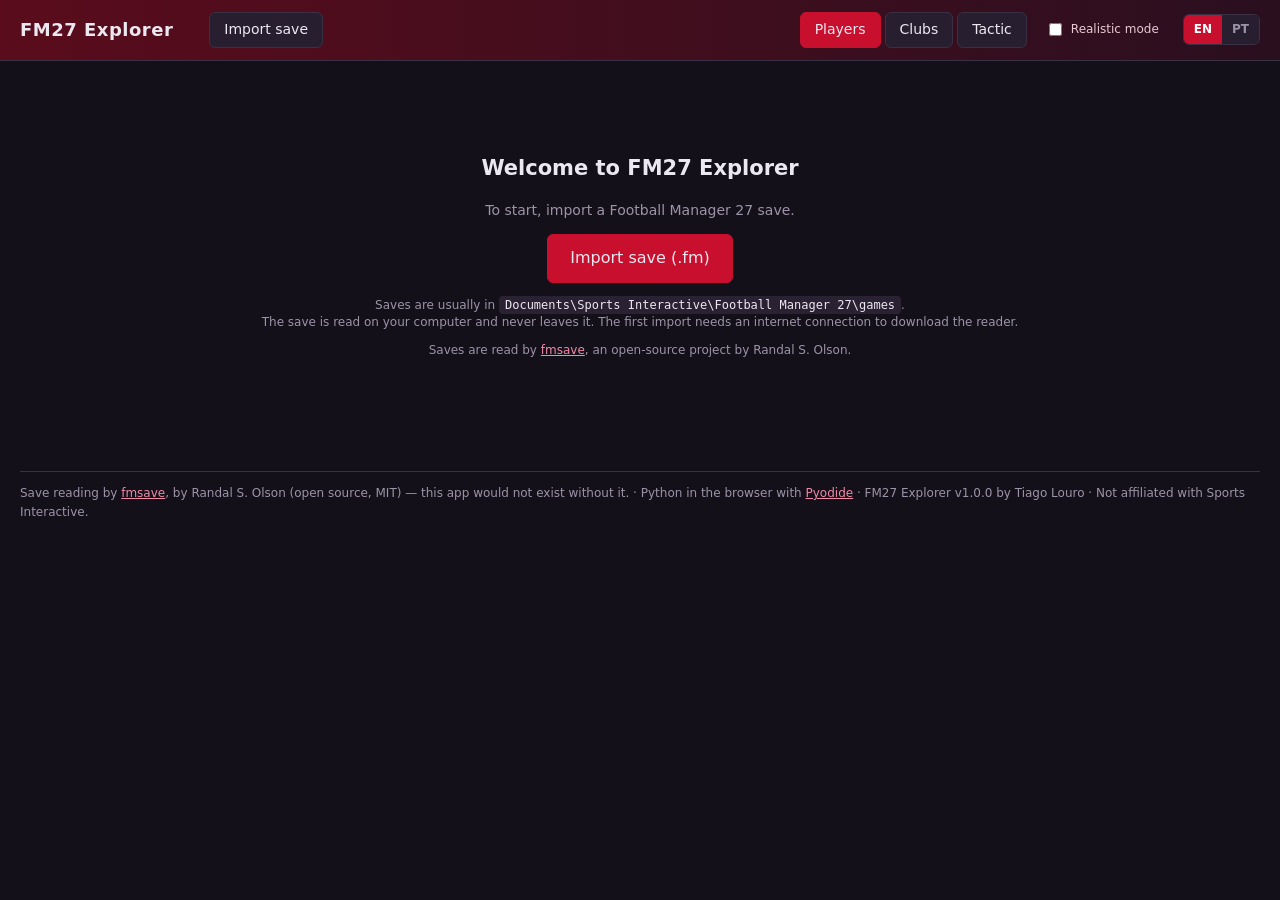
<file: FM27-Explorer.html>
<!DOCTYPE html>
<html lang="en">
<head>
<meta charset="utf-8">
<title>FM27 Explorer</title>
<meta name="viewport" content="width=device-width, initial-scale=1">
<style>
:root{--bg:#14101a;--panel:#1e1825;--panel2:#271f30;--line:#3a3044;--txt:#ece8f1;--dim:#9c93a8;--acc:#c8102e;--acc2:#e0457b;--good:#4fd16a;--mid:#f2c14e}
*{box-sizing:border-box}
[hidden]{display:none!important}
body{margin:0;font:14px/1.4 "Segoe UI",system-ui,sans-serif;background:var(--bg);color:var(--txt)}
header{display:flex;align-items:center;gap:18px;padding:12px 20px;background:linear-gradient(90deg,#5a0c1c,#2a0f1f);border-bottom:1px solid var(--line)}
header h1{font-size:18px;margin:0;letter-spacing:.5px}
header .meta{color:#e8c9d2;font-size:12px}
nav{display:flex;gap:4px;margin-left:auto}
nav button,.btn{background:var(--panel2);color:var(--txt);border:1px solid var(--line);padding:7px 14px;border-radius:6px;cursor:pointer;font:inherit}
nav button.on{background:var(--acc);border-color:var(--acc)}
.btn:hover,nav button:hover{border-color:var(--acc2)}
main{padding:16px 20px}
.filters{display:flex;flex-wrap:wrap;gap:10px;align-items:flex-end;background:var(--panel);border:1px solid var(--line);padding:12px;border-radius:8px;margin-bottom:12px}
.filters label{display:flex;flex-direction:column;gap:3px;font-size:11px;color:var(--dim);text-transform:uppercase;letter-spacing:.4px}
input,select{background:#120e17;color:var(--txt);border:1px solid var(--line);border-radius:5px;padding:6px 8px;font:inherit}
input[type=number]{width:70px}
input.wide{width:220px}
.chk{flex-direction:row!important;align-items:center;gap:6px!important;text-transform:none!important;font-size:13px!important;color:var(--txt)!important}
.count{color:var(--dim);margin:4px 0 8px}
table{border-collapse:collapse;width:100%;background:var(--panel);border:1px solid var(--line);border-radius:8px;overflow:hidden}
th,td{padding:6px 9px;text-align:left;border-bottom:1px solid #2c2434;white-space:nowrap}
th{background:var(--panel2);font-size:12px;color:var(--dim);cursor:pointer;user-select:none;position:sticky;top:0}
th.sorted{color:var(--txt)}
tbody tr{cursor:pointer}
tbody tr:hover{background:#2d2337}
td.num,th.num{text-align:right}
.pill{display:inline-block;padding:1px 6px;border-radius:4px;background:#33283d;font-size:11px;margin-right:3px}
.ca{font-weight:600}
.overlay{position:fixed;inset:0;background:rgba(0,0,0,.65);display:none;align-items:flex-start;justify-content:center;overflow:auto;padding:30px 10px;z-index:10}
.overlay.on{display:flex}
.card{background:var(--panel);border:1px solid var(--line);border-radius:10px;width:min(1180px,100%);overflow:hidden}
.card .top{display:flex;gap:20px;align-items:center;padding:16px 20px;background:linear-gradient(90deg,#4a0a18,#22131f)}
.card .top h2{margin:0;font-size:22px}
.card .top .sub{color:#e5c6cf;font-size:13px}
.card .close{margin-left:auto}
.facts{display:flex;flex-wrap:wrap;gap:8px 24px;padding:12px 20px;border-bottom:1px solid var(--line);font-size:13px}
.facts b{color:var(--dim);font-weight:400;margin-right:4px}
.grid{display:grid;grid-template-columns:260px 1fr 1fr 1fr;gap:14px;padding:16px 20px}
.grid.gk{grid-template-columns:260px 1fr 1fr 1fr 1fr}
.col h3{margin:0 0 6px;font-size:12px;color:var(--dim);text-transform:uppercase;letter-spacing:.5px;border-bottom:1px solid var(--line);padding-bottom:4px}
.attr{display:flex;justify-content:space-between;padding:3px 6px;border-radius:3px}
.attr:nth-child(odd){background:#231c2b}
.attr span:last-child{font-weight:700;min-width:22px;text-align:right}
.pitch{position:relative;width:240px;height:340px;background:#1f5130;border:2px solid #cfd8cf55;border-radius:6px;margin-bottom:10px}
.pitch:before{content:"";position:absolute;left:0;right:0;top:50%;border-top:1px solid #cfd8cf55}
.dot{position:absolute;width:30px;height:30px;margin:-15px 0 0 -15px;border-radius:50%;display:flex;align-items:center;justify-content:center;font-size:10px;font-weight:700;color:#111}
.bar{height:8px;background:#2c2434;border-radius:4px;overflow:hidden;margin-top:3px}
.bar i{display:block;height:100%;background:linear-gradient(90deg,var(--acc),var(--acc2))}
.extra{display:grid;grid-template-columns:1fr 1fr 1fr;gap:14px;padding:0 20px 18px}
.note{color:var(--dim);font-size:12px}
.clubhead{display:flex;align-items:center;gap:12px;margin-bottom:10px}
.clubhead h2{margin:0}
.section-title{margin:18px 0 6px;color:var(--dim);font-size:12px;text-transform:uppercase;letter-spacing:.5px}
a.link{color:#f08aa7;cursor:pointer;text-decoration:underline}
.loading{padding:60px;text-align:center;color:var(--dim)}
body.real .secret{display:none!important}
.tgrid{display:grid;grid-template-columns:minmax(560px,38%) minmax(0,1fr);gap:16px;align-items:start}
.tpitch{position:relative;height:700px;background:linear-gradient(#1f5130,#1b4a2b);border:2px solid #cfd8cf44;border-radius:10px}
.tpitch:before{content:"";position:absolute;left:0;right:0;top:50%;border-top:1px solid #cfd8cf44}
.tslot{position:absolute;transform:translate(-50%,-50%);width:140px;background:#120e17e6;border:1px solid var(--line);border-radius:8px;padding:5px 6px;cursor:pointer;font-size:12px}
.tslot.sel{border-color:var(--acc2);box-shadow:0 0 0 2px var(--acc2)}
.tslot.weak{border-color:#e05a5a}
.tslot .tl{font-size:10px;color:var(--dim);font-weight:700;letter-spacing:.5px}
.tslot select{width:100%;font-size:11px;padding:2px 4px;margin:2px 0}
.tslot .tp,.tslot .ta{display:flex;gap:5px;white-space:nowrap}
.tslot .n{flex:1;min-width:0;overflow:hidden;text-overflow:ellipsis}
.tslot .ta{color:var(--dim);font-size:11px}
.tside{background:var(--panel);border:1px solid var(--line);border-radius:8px;padding:12px;min-height:200px}
.tside .sh{margin:0 0 6px}
table.mini th,table.mini td{padding:4px 7px;font-size:12px}
.wgrid{display:grid;grid-template-columns:repeat(3,1fr);gap:4px 18px;padding:16px 20px}
.wrow{display:flex;justify-content:space-between;align-items:center;gap:8px;font-size:13px}
.wrow input{width:64px}
.tinfo{margin-top:10px;background:var(--panel);border:1px solid var(--line);border-radius:8px;padding:10px 12px;font-size:13px;line-height:1.5}
.tside table.mini td .note{font-size:10px}
#rRes{overflow-x:auto}
#rRes th.ka{color:#e8c9d2}
#rRes tr.starter{background:#2a2034}
#rRes .up{color:#39e07a;font-size:9px;margin-left:2px}
.tside table.mini th,.tside table.mini td{padding:4px 5px}
.tside table.mini td:nth-child(5){max-width:120px;overflow:hidden;text-overflow:ellipsis}
.tside table.mini td:first-child{max-width:150px;overflow:hidden;text-overflow:ellipsis}
.tside table.mini{font-size:12px}
.tside table.mini th{white-space:nowrap}
@media (max-width:1400px){.tgrid{grid-template-columns:1fr}.tpitch{max-width:760px}}
.loading h2{color:var(--txt)}.loading code{background:#2a2132;padding:2px 6px;border-radius:4px;color:var(--txt)}
.savepick{display:flex;align-items:center;gap:6px;font-size:12px;color:#e8c9d2}
.savepick select{max-width:340px}
.btn.big{font-size:16px;padding:12px 22px;background:var(--acc);border-color:var(--acc)}
.spin{display:inline-block;width:16px;height:16px;border:3px solid #fff3;border-top-color:var(--acc2);border-radius:50%;animation:sp 1s linear infinite;vertical-align:-3px;margin-right:8px}
@keyframes sp{to{transform:rotate(360deg)}}
.credits{margin:24px 20px 18px;padding-top:12px;border-top:1px solid var(--line);color:var(--dim);font-size:12px;line-height:1.6}
.credits a{color:#f08aa7}
.langsw{display:flex;border:1px solid var(--line);border-radius:6px;overflow:hidden;margin-left:6px}
.langsw button{background:var(--panel2);color:var(--dim);border:0;padding:6px 10px;font:inherit;font-size:12px;font-weight:700;cursor:pointer}
.langsw button.on{background:var(--acc);color:#fff}
html[lang=en] [data-lang=pt],html[lang=pt] [data-lang=en]{display:none}
</style>
</head>
<body>
<header>
  <h1 title="FM27 Explorer v1.0.0">FM27 Explorer</h1>
  <label class="savepick">Save <select id="saveSel"></select></label>
  <div class="meta" id="meta"></div>
  <button class="btn" id="btnImport">Importar save</button>
  <button class="btn" id="btnDel" title="Apagar este save da aplicação">Apagar</button>
  <input type="file" id="fileIn" accept=".fm" hidden>
  <nav>
    <button id="tabP" class="on">Jogadores</button>
    <button id="tabC">Clubes</button>
    <button id="tabT">Tática</button>
  </nav>
  <label class="savepick" title="Esconde CA/PA, atributos ocultos e personalidade, como no jogo"><input type="checkbox" id="realMode"> Modo realista</label>
  <div class="langsw" id="langSw" title="Language / Idioma"><button data-l="en">EN</button><button data-l="pt">PT</button></div>
</header>
<main>
  <div id="loading" class="loading">A carregar dados do save…</div>

  <section id="viewP" hidden>
    <div class="filters">
      <label>Nome<input id="fName" class="wide" placeholder="ex.: Bruno Fernandes"></label>
      <label>Posição<select id="fPos"></select></label>
      <label>Idade mín.<input id="fAgeMin" type="number" min="14" max="45"></label>
      <label>Idade máx.<input id="fAgeMax" type="number" min="14" max="45"></label>
      <label class="secret">CA mín.<input id="fCa" type="number" min="0" max="200"></label>
      <label class="secret">PA mín.<input id="fPa" type="number" min="0" max="200"></label>
      <label>Nacionalidade<select id="fNat"></select></label>
      <label>Clube<input id="fClub" placeholder="ex.: FC Porto"></label>
      <label>Valor máx. (M€)<input id="fVal" type="number" min="0" step="1"></label>
      <label class="chk"><input type="checkbox" id="fFree"> Só sem clube</label>
      <button class="btn" id="btnReset">Limpar</button>
      <button class="btn" id="btnCsv">Exportar CSV</button>
    </div>
    <div class="count" id="countP"></div>
    <table><thead id="headP"></thead><tbody id="bodyP"></tbody></table>
  </section>

  <section id="viewT" hidden></section>

  <section id="viewC" hidden>
    <div id="clubList">
      <div class="filters">
        <label>Clube<input id="cName" class="wide" placeholder="ex.: Sporting"></label>
        <label>País<select id="cNat"></select></label>
      </div>
      <div class="count" id="countC"></div>
      <table><thead><tr><th>Clube</th><th>País</th><th class="num">Reputação</th><th class="num">Jogadores</th><th class="num secret">CA médio (top 11)</th></tr></thead><tbody id="bodyC"></tbody></table>
    </div>
    <div id="clubView" hidden></div>
  </section>
</main>

<footer class="credits">
  <span data-lang="en">Save reading by <a href="https://github.com/rhiever/fmsave" target="_blank" rel="noopener">fmsave</a>, by Randal S. Olson (open source, MIT) — this app would not exist without it.
  · Python in the browser with <a href="https://pyodide.org" target="_blank" rel="noopener">Pyodide</a>
  · FM27 Explorer v1.0.0 by Tiago Louro · Not affiliated with Sports Interactive.</span>
  <span data-lang="pt">Leitura dos saves com <a href="https://github.com/rhiever/fmsave" target="_blank" rel="noopener">fmsave</a>, de Randal S. Olson (open source, MIT) — sem ele esta app não existia.
  · Python no browser com <a href="https://pyodide.org" target="_blank" rel="noopener">Pyodide</a>
  · FM27 Explorer v1.0.0 por Tiago Louro · Não afiliado à Sports Interactive.</span>
</footer>

<div class="overlay" id="ov"><div class="card" id="card"></div></div>

<script type="text/plain" id="pycode">
# Corre dentro do browser (Pyodide). Converte um save do FM27 nos dados da app.
import contextlib, csv, io, json, os
from fmsave.cli import main as fmsave_main
csv.field_size_limit(10**8)

NAMES = {5:"Argélia",6:"Angola",7:"Benim",8:"Botsuana",9:"Burkina Faso",10:"Burundi",11:"Camarões",12:"Cabo Verde",13:"Rep. Centro-Africana",14:"Chade",15:"Djibuti",16:"Egito",17:"Guiné Equatorial",18:"Etiópia",19:"Gabão",20:"Gâmbia",21:"Gana",22:"Guiné",23:"Guiné-Bissau",24:"Costa do Marfim",25:"Quénia",26:"Lesoto",27:"Libéria",28:"Líbia",29:"Madagáscar",30:"Malawi",31:"Mali",32:"Mauritânia",33:"Maurícia",34:"Marrocos",35:"Moçambique",36:"Namíbia",37:"Níger",38:"Nigéria",39:"Ruanda",40:"São Tomé e Príncipe",41:"Senegal",42:"Seicheles",43:"Serra Leoa",44:"Somália",45:"África do Sul",46:"Sudão",47:"Essuatíni",48:"Tanzânia",49:"Congo",50:"Togo",51:"Tunísia",52:"Uganda",53:"RD Congo",54:"Zâmbia",55:"Zimbabué",
106:"Afeganistão",107:"Barém",108:"Bangladesh",110:"China",111:"Hong Kong",112:"Índia",113:"Indonésia",114:"Irão",115:"Iraque",116:"Japão",117:"Jordânia",119:"Cazaquistão",120:"Kuwait",121:"Quirguistão",122:"Laos",123:"Líbano",124:"Macau",125:"Malásia",126:"Maldivas",127:"Myanmar",128:"Nepal",129:"Coreia do Norte",130:"Omã",131:"Paquistão",132:"Catar",133:"Arábia Saudita",134:"Singapura",135:"Coreia do Sul",136:"Sri Lanka",137:"Síria",138:"Taiwan",139:"Tajiquistão",140:"Tailândia",141:"Filipinas",142:"Turquemenistão",143:"Emirados Árabes Unidos",144:"Uzbequistão",145:"Vietname",146:"Iémen",
359:"Antígua e Barbuda",360:"Aruba",361:"Barbados",363:"Bermudas",364:"Canadá",366:"Costa Rica",367:"Cuba",370:"El Salvador",371:"Granada",373:"Guatemala",374:"Guiana",375:"Haiti",376:"Honduras",377:"Jamaica",379:"México",380:"Curaçau",381:"Nicarágua",382:"Panamá",383:"Porto Rico",384:"São Cristóvão e Nevis",387:"Suriname",388:"Bahamas",389:"Trinidad e Tobago",390:"Estados Unidos",
752:"Albânia",753:"Andorra",754:"Arménia",755:"Áustria",756:"Azerbaijão",757:"Bélgica",758:"Bielorrússia",759:"Bósnia e Herzegovina",760:"Bulgária",761:"Croácia",762:"Chipre",763:"Chéquia",764:"Dinamarca",765:"Inglaterra",766:"Estónia",767:"Ilhas Faroé",768:"Finlândia",769:"França",770:"Geórgia",771:"Alemanha",772:"Grécia",773:"Hungria",774:"Islândia",775:"Israel",776:"Itália",777:"Letónia",778:"Liechtenstein",779:"Lituânia",780:"Luxemburgo",781:"Macedónia do Norte",782:"Malta",783:"Moldávia",784:"Países Baixos",785:"Irlanda do Norte",786:"Noruega",787:"Polónia",788:"Portugal",789:"Irlanda",790:"Roménia",791:"Rússia",792:"São Marino",793:"Escócia",794:"Eslováquia",795:"Eslovénia",796:"Espanha",797:"Suécia",798:"Suíça",799:"Turquia",800:"Ucrânia",801:"País de Gales",802:"Sérvia",
1435:"Austrália",1437:"Fiji",1438:"Nova Zelândia",1441:"Taiti",1443:"Vanuatu",1649:"Argentina",1650:"Bolívia",1651:"Brasil",1652:"Chile",1653:"Colômbia",1654:"Equador",1655:"Paraguai",1656:"Peru",1657:"Uruguai",1658:"Venezuela",1662:"Palestina",
129505:"Mongólia",129511:"Eritreia",129520:"Montserrat",129526:"Turcas e Caicos",129532:"Nova Caledónia",142527:"República Dominicana",214394:"Gibraltar",217945:"Kosovo",917496:"Guiana Francesa",917498:"Guadalupe",917502:"Martinica",919586:"Comores",5626837:"Timor-Leste",13113220:"Sudão do Sul",62002127:"Montenegro"}

TECH=["corners","crossing","dribbling","finishing","first_touch","free_kick_taking","heading","long_shots","long_throws","marking","passing","penalty_taking","tackling","technique"]
MENT=["aggression","anticipation","bravery","composure","concentration","decisions","determination","flair","leadership","off_the_ball","positioning","teamwork","vision","work_rate"]
PHYS=["acceleration","agility","balance","jumping_reach","natural_fitness","pace","stamina","strength"]
GK=["aerial_reach","command_of_area","communication","eccentricity","handling","kicking","one_on_ones","punching","reflexes","rushing_out","throwing"]
HID=["consistency","dirtiness","important_matches","injury_proneness","versatility"]
PERS=["adaptability","ambition","loyalty","pressure","professionalism","sportsmanship","temperament","controversy"]
POS=["gk","dl","dc","dr","wbl","dm","wbr","ml","mc","mr","aml","amc","amr","stc"]
A=TECH+MENT+PHYS+GK+HID


def _i(v):
    try:
        return int(float(v))
    except (TypeError, ValueError):
        return None


def _clauses(raw):
    rc = rcf = rcd = None
    try:
        for cl in json.loads(raw or "[]"):
            k, v = cl.get("kind"), cl.get("value")
            if not v:
                continue
            if k == "minimum_fee_release":
                rc = v if rc is None else min(rc, v)
            elif k == "minimum_fee_release_foreign":
                rcf = v if rcf is None else min(rcf, v)
            elif k in ("minimum_fee_release_domestic", "minimum_fee_release_domestic_higher_division"):
                rcd = v if rcd is None else min(rcd, v)
    except ValueError:
        pass
    return [rc, rcf, rcd]


def convert(path, save_name):
    tmp = "/work"
    os.makedirs(tmp, exist_ok=True)
    buf = io.StringIO()
    with contextlib.redirect_stdout(buf):
        fmsave_main(["info", path, "--json"])
    try:
        m = json.loads(buf.getvalue())
    except ValueError:
        m = {}
    if m.get("game") not in (None, "FM27"):
        raise RuntimeError(f"Este save é do {m.get('game')}, não do FM27.")
    managed = None
    try:
        fmsave_main(["export", path, "managed-clubs", "--all", "-o", f"{tmp}/managed.csv"])
        mrows = list(csv.DictReader(open(f"{tmp}/managed.csv", encoding="utf-8")))
        if mrows:
            managed = _i(mrows[0]["club_uid"])
    except Exception:
        pass
    tactics = []
    try:
        fmsave_main(["export", path, "tactics", "--managed-club", "--format", "json", "-o", f"{tmp}/tactics.json"])
        for tc in json.load(open(f"{tmp}/tactics.json", encoding="utf-8")):
            if tc.get("team_slot") not in (0, None):
                continue
            sl = []
            for s_ in tc.get("slots", []):
                sl.append([s_.get("in_possession_positions_code") or [], s_.get("in_possession_mask") or 0,
                           s_.get("out_of_possession_positions_code") or [], s_.get("out_of_possession_mask") or 0])
            if len(sl) == 11:
                tactics.append({"name": tc.get("name") or "Tática", "mentality": tc.get("mentality"), "slots": sl})
    except Exception:
        pass
    for t in ("nations", "clubs", "players"):
        code = fmsave_main(["export", path, t, "--all", "-o", f"{tmp}/{t}.csv"])
        if code:
            raise RuntimeError("O fmsave não conseguiu ler este save.")
    nat = {}
    for x in csv.DictReader(open(f"{tmp}/nations.csv", encoding="utf-8")):
        db = int(x["database_id"])
        nat[int(x["nation_id"])] = NAMES.get(db, f"Nação #{db}")
    clubs, clist = {}, []
    for c in csv.DictReader(open(f"{tmp}/clubs.csv", encoding="utf-8")):
        clubs[int(c["uid"])] = len(clist)
        clist.append([c["name"], c["short_name"], _i(c["nation_id"]) if c["nation_id"] else -1, _i(c["reputation"]) or 0, c["gender"] == "women"])
    P = []
    for p in csv.DictReader(open(f"{tmp}/players.csv", encoding="utf-8")):
        cu, lp = _i(p["club_uid"]), _i(p["loan_parent_club_uid"])
        tr = [t for t in p["traits"].split(";") if t and t != "unknown"]
        sec = [int(s) for s in p["second_nation_ids"].split(";") if s]
        P.append([p["name"], _i(p["age"]), p["birth_date"], _i(p["nation_id"]), sec[0] if sec else None,
                  clubs.get(cu) if cu is not None else None, _i(p["team_slot"]), _i(p["height_cm"]),
                  _i(p["ability_current"]), _i(p["ability_potential"]), p["natural_positions"], p["accomplished_positions"],
                  _i(p["left_foot"]), _i(p["right_foot"]), _i(p["transfer_value"]), _i(p["contract_wage"]), p["contract_end"],
                  p["contract_squad_status"], p["on_loan"] == "true", clubs.get(lp) if lp is not None else None,
                  _i(p["reputation_world"]), [_i(p["attributes_" + a]) for a in A],
                  [_i(p["personality_" + a]) for a in PERS], [_i(p["positions_" + a]) for a in POS], tr, _i(p["uid"])] + _clauses(p["contract_clauses"]))
    for t in ("nations", "clubs", "players"):
        os.remove(f"{tmp}/{t}.csv")
    meta = {k: m.get(k) for k in ("game", "build", "game_date")}
    meta["save"] = save_name
    meta["managed"] = clubs.get(managed) if managed is not None else None
    meta["tactics"] = tactics
    D = dict(meta=meta, nations=nat, clubs=clist, A=A, TECH=TECH, MENT=MENT, PHYS=PHYS, GK=GK, HID=HID, PERS=PERS, POS=POS, players=P)
    return json.dumps(D, ensure_ascii=False, separators=(",", ":"))
</script>
<script>
// ================= i18n: English (default) / Português =================
// Strings are written in Portuguese in the code and wrapped in t("…"); EN holds the English text.
// t("{n} jogadores", {n: 5}) fills {placeholders}. Language is stored per browser in localStorage.
const LANG = (() => { try { return localStorage.getItem("fm27lang") === "pt" ? "pt" : "en"; } catch (e) { return "en"; } })();
const NUMLOC = LANG === "pt" ? "pt-PT" : "en-GB";
document.documentElement.lang = LANG;

const EN = {
  // header / static page
  "Importar save": "Import save", "Apagar": "Delete", "Apagar este save da aplicação": "Remove this save from the app",
  "Jogadores": "Players", "Clubes": "Clubs", "Tática": "Tactic", "Modo realista": "Realistic mode",
  "Esconde CA/PA, atributos ocultos e personalidade, como no jogo": "Hides CA/PA, hidden attributes and personality, like in the game",
  "A carregar dados do save…": "Loading save data…",
  "Nome": "Name", "Posição": "Position", "Idade mín.": "Min age", "Idade máx.": "Max age", "CA mín.": "Min CA", "PA mín.": "Min PA",
  "Nacionalidade": "Nationality", "Clube": "Club", "Valor máx. (M€)": "Max value (€M)", "Só sem clube": "Free agents only",
  "Limpar": "Clear", "Exportar CSV": "Export CSV", "ex.: Bruno Fernandes": "e.g. Bruno Fernandes", "ex.: FC Porto": "e.g. FC Porto",
  "ex.: Sporting": "e.g. Sporting", "País": "Country", "Reputação": "Reputation", "CA médio (top 11)": "Avg CA (top 11)",
  // data labels
  "Todas": "All", "Todos": "All", "Sem clube": "No club", "Grátis": "Free", "empréstimo": "loan", "emprestado": "on loan",
  "data do jogo {d} · {p} jogadores · {c} clubes": "game date {d} · {p} players · {c} clubs",
  "Idade": "Age", "Valor": "Value", "Preço est.": "Est. price", "Salário/mês": "Wage/month", "Fim contrato": "Contract end",
  "{n} jogadores encontrados": "{n} players found",
  " · a mostrar os primeiros 300 (afina os filtros ou ordena por outra coluna)": " · showing the first 300 (narrow the filters or sort by another column)",
  "Valor (€)": "Value (€)", "Salário/mês (€)": "Wage/month (€)",
  // price
  "Sem clube: não há transferência, só salário e prémio de assinatura.": "Free agent: no transfer fee, only wages and signing bonus.",
  "Estimativa a partir do valor de mercado ({v}), anos de contrato ({y}), estatuto e idade.": "Estimated from market value ({v}), years left on contract ({y}), squad status and age.",
  "Cláusula de rescisão: {c}": "Release clause: {c}", "(o preço não passa disto).": "(the price can't go above it).",
  "Sem cláusula de rescisão conhecida.": "No known release clause.",
  "Contrato a acabar: pode haver pré-contrato a custo zero.": "Contract ending: a free pre-contract may be possible.",
  // player card
  "Muito Forte": "Very Strong", "Forte": "Strong", "Bastante Forte": "Fairly Strong", "Razoável": "Reasonable", "Fraco": "Weak", "Muito Fraco": "Very Weak",
  "emprestado por": "on loan from", "{n} anos": "{n} years old", "Fechar ✕": "Close ✕",
  "Valor de mercado": "Market value", "Preço pedido (estimativa)": "Asking price (estimate)", "Cláusula de rescisão": "Release clause",
  "Salário": "Wage", "p/m": "/month", "Contrato até": "Contract until", "Estatuto": "Squad status", "Altura": "Height",
  "Pé esq.": "Left foot", "Pé dir.": "Right foot", "Posições": "Positions", "Guarda-Redes": "Goalkeeping", "Técnicos": "Technical",
  "Mentais": "Mental", "Físicos": "Physical", "Atributos ocultos": "Hidden attributes", "Personalidade (oculta)": "Personality (hidden)",
  "Características": "Traits", "Nenhuma identificada": "None identified",
  "Verde = natural, amarelo = razoável, laranja = fraco. Passa o rato para ver o valor (1–20).": "Green = natural, yellow = competent, orange = weak. Hover to see the value (1–20).",
  "Na Propensão a Lesões e no Jogo Sujo, mais baixo é melhor.": "For Injury Proneness and Dirtiness, lower is better.",
  "Valores em € convertidos de libras (×{r}), por isso são aproximados.": "€ values are converted from pounds (×{r}), so they are approximate.",
  "Clica para ordenar (2.º clique inverte)": "Click to sort (click again to reverse)",
  // clubs
  "{n} clubes": "{n} clubs", " · a mostrar os 300 com mais reputação": " · showing the 300 most reputable",
  "Preço pedido estimado (passa o rato por cima de cada valor)": "Estimated asking price (hover over each value)",
  "← Voltar": "← Back", "reputação": "reputation", "{n} jogadores": "{n} players", "Equipa {n}": "Team {n}",
  "Emprestados a outros clubes ({n})": "Loaned out to other clubs ({n})",
  // import / boot
  "Esse ficheiro não é um save do Football Manager (.fm).": "That file is not a Football Manager save (.fm).",
  "A preparar o leitor de saves (na primeira vez pode demorar um pouco)…": "Preparing the save reader (the first time can take a moment)…",
  "A carregar o fmsave…": "Loading fmsave…", "A copiar o save para a memória…": "Copying the save into memory…",
  "A ler jogadores e clubes… Isto demora 1 a 3 minutos e a página fica parada enquanto isso. Não a feches.": "Reading players and clubs… This takes 1 to 3 minutes and the page freezes meanwhile. Don't close it.",
  "A guardar…": "Saving…", "erro desconhecido": "unknown error",
  " — confirma que tens internet (é preciso na primeira importação para descarregar o leitor).": " — check your internet connection (needed on the first import to download the reader).",
  "Não foi possível importar: {m}": "Could not import: {m}",
  "O save é lido aqui no teu computador e não é enviado para lado nenhum. Não feches esta página.": "The save is read here on your computer and is not sent anywhere. Don't close this page.",
  "O browser não deixa guardar dados": "This browser won't let the app store data",
  "Abre esta página no Chrome ou no Edge (sem janela anónima).": "Open this page in Chrome or Edge (not in a private window).",
  "Bem-vindo ao FM27 Explorer": "Welcome to FM27 Explorer",
  "Para começar, importa um save do Football Manager 27.": "To start, import a Football Manager 27 save.",
  "Importar save (.fm)": "Import save (.fm)",
  "Os saves estão normalmente em {p}.": "Saves are usually in {p}.",
  "O save é lido no teu computador e nunca sai dele. Na primeira importação é preciso internet para descarregar o leitor.": "The save is read on your computer and never leaves it. The first import needs an internet connection to download the reader.",
  "A leitura dos saves é feita pelo {l}, um projeto open source de Randal S. Olson.": "Saves are read by {l}, an open-source project by Randal S. Olson.",
  "Apagar \"{s}\" da aplicação?\n(O ficheiro do save no jogo não é afetado.)": "Remove \"{s}\" from the app?\n(The save file in the game is not affected.)",
  "A carregar \"{s}\" ({d})…": "Loading \"{s}\" ({d})…",
  "Não encontrei os dados deste save. Volta a importá-lo.": "Couldn't find this save's data. Please import it again.",
  // tactic: UI
  "Equipa": "Team", "Personalizada": "Custom", "Carregadas no teu jogo (do save)": "Loaded in your game (from the save)",
  "Predefinidas da app": "App presets", "Formação": "Formation", "Do save: {n}": "From save: {n}", "Funções por defeito": "Default roles",
  "<b>{n}</b> — carregada do teu save · formação com bola {f} · mentalidade {m}.<br>A formação e as posições vêm do jogo. As <b>funções não ficam legíveis no save</b>: vêm por defeito, por isso escolhe em cada posição a mesma função que tens no jogo (a app lembra-se).":
    "<b>{n}</b> — loaded from your save · in-possession formation {f} · {m} mentality.<br>Formation and positions come from the game. <b>Roles are not readable from the save</b>: they start with defaults, so pick the same role you use in the game for each position (the app remembers).",
  "Tática personalizada: escolhe a formação e a função de cada posição.": "Custom tactic: choose the formation and the role for each position.",
  " Para usares as táticas do teu jogo: carrega a tática no jogo, grava, e volta a importar o save.": " To use your in-game tactics: load the tactic in the game, save, and import the save again.",
  "Escolhe uma equipa no campo \"Equipa\".": "Choose a team in the \"Team\" field.",
  "Esta equipa não tem jogadores suficientes.": "This team doesn't have enough players.",
  "Encaixe médio do onze:": "Average XI fit:", "2.ªs opções:": "Second options:", "Posições a reforçar: {p}": "Positions to strengthen: {p}",
  "Em cada posição: titular (nome a negrito) e 2.ª opção por baixo. Clica numa posição para ver o ranking do plantel e procurar reforços. As notas vão de 0 a 100 e já contam com a familiaridade com a posição.":
    "Each position shows the starter (bold) and the second option below. Click a position to rank your squad and scout signings. Scores go from 0 to 100 and already account for position familiarity.",
  "Ambos": "Both", "Dir.": "Right", "Esq.": "Left", "Esquerdo {l}/20 · Direito {r}/20": "Left {l}/20 · Right {r}/20",
  "Todas as posições": "All positions",
  "Pesquisa geral. A coluna \"Melhor na tática\" diz em que posição da tua tática cada jogador encaixa melhor. Clica numa posição do campo para filtrar por ela (clica outra vez para voltar aqui).":
    "General search. The \"Best in tactic\" column shows where each player fits best in your tactic. Click a position on the pitch to filter by it (click again to come back here).",
  "ver todas as posições": "see all positions", "Titular": "Starter", "Atributos que contam (● = mais peso)": "Attributes that count (● = more weight)",
  "editar pesos": "edit weights", "Procurar em": "Search in", "Todos os clubes": "All clubs", "O meu plantel": "My squad",
  "Aplica-se ao preço pedido estimado": "Applies to the estimated asking price", "Preço máx. (M€)": "Max price (€M)",
  "Salário máx. (K€/mês)": "Max wage (€K/month)", "Contrato até (ano)": "Contract until (year)", "Pé preferido": "Preferred foot",
  "Qualquer": "Any", "Esquerdo": "Left", "Direito": "Right", "Altura mín. (cm)": "Min height (cm)", "Encaixe mín.": "Min fit",
  "Só quem joga em {p}": "Only players who play {p}",
  "Até {n} anos. ": "Up to {n} years old. ", "Ordenados por": "Sorted by", "clica nos títulos para mudar.": "click the headers to change.",
  "encaixe": "fit", "preço estimado": "estimated price", "salário": "wage", "idade": "age", "altura": "height",
  "Nenhum jogador com estes filtros.": "No players match these filters.",
  "Nenhum jogador com estes filtros. Baixa o encaixe mínimo ou alarga os filtros.": "No players match these filters. Lower the minimum fit or widen the filters.",
  "jogador": "player", "jogadores": "players", " · a mostrar os 150 primeiros": " · showing the first 150",
  "Pé preferido (Ambos = os dois pés Fortes ou melhor)": "Preferred foot (Both = both feet Strong or better)",
  "Pé": "Foot", "Alt.": "Ht.", "Altura (cm)": "Height (cm)", "Posição da tua tática onde encaixa melhor": "Position in your tactic where the player fits best",
  "Melhor na tática": "Best in tactic", "Encaixe": "Fit", "vs tit.": "vs starter", "Contr.": "Contract", "titular": "starter",
  "titular: {v}": "starter: {v}", " — clica para ordenar (2.º clique inverte)": " — click to sort (click again to reverse)",
  "Jogadores que encaixam na função {r}: encaixe mínimo {m} (por defeito, 5 abaixo do teu titular).": "Players who fit the {r} role: minimum fit {m} (by default, 5 below your starter).",
  "Pesos — {r}": "Weights — {r}", "0 = não conta · 1 = normal · 2 a 3 = muito importante": "0 = ignored · 1 = normal · 2 to 3 = very important",
  "Guardar": "Save", "Repor valores por defeito": "Reset to defaults",
  // presets
  "LXS 4231 W (meta FM-Arena)": "LXS 4231 W (FM-Arena meta)", "4-2-3-1 recomendado para o plantel": "4-2-3-1 recommended for the squad",
  "4-3-3 equilibrado": "Balanced 4-3-3", "3-4-2-1 com alas": "3-4-2-1 with wing-backs",
  // role names
  "Guarda-redes": "Goalkeeper", "Guarda-redes construtor": "Ball-Playing Goalkeeper", "Central": "Centre-Back",
  "Central construtor": "Ball-Playing Centre-Back", "Lateral ofensivo": "Attacking Full-Back", "Lateral defensivo": "Defensive Full-Back",
  "Ala": "Wing-Back", "Lateral construtor": "Playmaking Full-Back", "Médio de corredor": "Channel Midfielder",
  "Médio defensivo (proteção)": "Screening Defensive Midfielder", "Box-to-box": "Box-to-Box Midfielder", "Médio organizador": "Midfield Playmaker",
  "Médio ofensivo": "Attacking Midfielder", "Extremo invertido": "Inside Forward", "Extremo (cruzador)": "Winger (Crosser)",
  "Avançado de rutura": "Channel Forward", "Ponta de lança de referência": "Target Forward",
  // slot labels (Portuguese position abbreviations → FM English)
  "GR": "GK", "DE": "DL", "DD": "DR", "MDC": "DM", "MOE": "AML", "MOC": "AMC", "MOD": "AMR", "PL": "ST", "EE": "AML", "ED": "AMR",
  "ME": "ML", "MD": "MR", "MO": "AM", "ALE": "WBL", "ALD": "WBR",
  // mentality
  "Muito defensiva": "Very defensive", "Defensiva": "Defensive", "Cautelosa": "Cautious", "Equilibrada": "Balanced",
  "Positiva": "Positive", "Atacante": "Attacking", "Muito atacante": "Very attacking",
};

const ATTR_EN = {corners:"Corners",crossing:"Crossing",dribbling:"Dribbling",finishing:"Finishing",first_touch:"First Touch",free_kick_taking:"Free Kick Taking",heading:"Heading",long_shots:"Long Shots",long_throws:"Long Throws",marking:"Marking",passing:"Passing",penalty_taking:"Penalty Taking",tackling:"Tackling",technique:"Technique",
  aggression:"Aggression",anticipation:"Anticipation",bravery:"Bravery",composure:"Composure",concentration:"Concentration",decisions:"Decisions",determination:"Determination",flair:"Flair",leadership:"Leadership",off_the_ball:"Off the Ball",positioning:"Positioning",teamwork:"Teamwork",vision:"Vision",work_rate:"Work Rate",
  acceleration:"Acceleration",agility:"Agility",balance:"Balance",jumping_reach:"Jumping Reach",natural_fitness:"Natural Fitness",pace:"Pace",stamina:"Stamina",strength:"Strength",
  aerial_reach:"Aerial Reach",command_of_area:"Command of Area",communication:"Communication",eccentricity:"Eccentricity",handling:"Handling",kicking:"Kicking",one_on_ones:"One on Ones",punching:"Punching (Tendency)",reflexes:"Reflexes",rushing_out:"Rushing Out (Tendency)",throwing:"Throwing",
  consistency:"Consistency",dirtiness:"Dirtiness",important_matches:"Important Matches",injury_proneness:"Injury Proneness",versatility:"Versatility",
  adaptability:"Adaptability",ambition:"Ambition",loyalty:"Loyalty",pressure:"Pressure",professionalism:"Professionalism",sportsmanship:"Sportsmanship",temperament:"Temperament",controversy:"Controversy"};
const ATTR_SHORT_EN = {pace:"Pac",acceleration:"Acc",stamina:"Sta",work_rate:"Wor",finishing:"Fin",off_the_ball:"OtB",composure:"Cmp",passing:"Pas",vision:"Vis",technique:"Tec",first_touch:"Fir",decisions:"Dec",tackling:"Tck",positioning:"Pos",marking:"Mar",heading:"Hea",jumping_reach:"Jum",strength:"Str",anticipation:"Ant",concentration:"Cnt",dribbling:"Dri",crossing:"Cro",reflexes:"Ref",one_on_ones:"1v1",handling:"Han",aerial_reach:"Aer",kicking:"Kic",agility:"Agi",teamwork:"Tea",long_shots:"Lon",flair:"Fla",command_of_area:"Cmd",rushing_out:"TRO",bravery:"Bra",balance:"Bal"};
const POS_EN = {gk:"GK",dl:"DL",dc:"DC",dr:"DR",wbl:"WBL",dm:"DM",wbr:"WBR",ml:"ML",mc:"MC",mr:"MR",aml:"AML",amc:"AMC",amr:"AMR",stc:"ST"};
const STATUS_EN = {star_player:"Star player",important_player:"Important player",regular_starter:"Regular starter",squad_player:"Squad player",fringe_player:"Fringe player",impact_sub:"Impact sub",backup:"Backup",breakthrough_prospect:"Breakthrough prospect",future_prospect:"Future prospect",youngster:"Youngster",surplus_to_requirements:"Surplus to requirements",first_choice_goalkeeper:"First-choice goalkeeper",cup_goalkeeper:"Cup goalkeeper",domestic_cup_goalkeeper:"Domestic cup goalkeeper",emergency_backup:"Emergency backup",goalkeeper_emergency_backup:"Emergency backup goalkeeper",b_team_regular:"B team regular",unknown:"—"};
const SLOT_EN = {0:"First team",1:"U21 / Reserves",2:"U18"};
const NAT_EN = {"Argélia":"Algeria","Angola":"Angola","Benim":"Benin","Botsuana":"Botswana","Burkina Faso":"Burkina Faso","Burundi":"Burundi","Camarões":"Cameroon","Cabo Verde":"Cape Verde","Rep. Centro-Africana":"Central African Rep.","Chade":"Chad","Djibuti":"Djibouti","Egito":"Egypt","Guiné Equatorial":"Equatorial Guinea","Etiópia":"Ethiopia","Gabão":"Gabon","Gâmbia":"Gambia","Gana":"Ghana","Guiné":"Guinea","Guiné-Bissau":"Guinea-Bissau","Costa do Marfim":"Ivory Coast","Quénia":"Kenya","Lesoto":"Lesotho","Libéria":"Liberia","Líbia":"Libya","Madagáscar":"Madagascar","Malawi":"Malawi","Mali":"Mali","Mauritânia":"Mauritania","Maurícia":"Mauritius","Marrocos":"Morocco","Moçambique":"Mozambique","Namíbia":"Namibia","Níger":"Niger","Nigéria":"Nigeria","Ruanda":"Rwanda","São Tomé e Príncipe":"São Tomé and Príncipe","Senegal":"Senegal","Seicheles":"Seychelles","Serra Leoa":"Sierra Leone","Somália":"Somalia","África do Sul":"South Africa","Sudão":"Sudan","Essuatíni":"Eswatini","Tanzânia":"Tanzania","Congo":"Congo","Togo":"Togo","Tunísia":"Tunisia","Uganda":"Uganda","RD Congo":"DR Congo","Zâmbia":"Zambia","Zimbabué":"Zimbabwe",
  "Afeganistão":"Afghanistan","Barém":"Bahrain","Bangladesh":"Bangladesh","China":"China","Hong Kong":"Hong Kong","Índia":"India","Indonésia":"Indonesia","Irão":"Iran","Iraque":"Iraq","Japão":"Japan","Jordânia":"Jordan","Cazaquistão":"Kazakhstan","Kuwait":"Kuwait","Quirguistão":"Kyrgyzstan","Laos":"Laos","Líbano":"Lebanon","Macau":"Macau","Malásia":"Malaysia","Maldivas":"Maldives","Myanmar":"Myanmar","Nepal":"Nepal","Coreia do Norte":"North Korea","Omã":"Oman","Paquistão":"Pakistan","Catar":"Qatar","Arábia Saudita":"Saudi Arabia","Singapura":"Singapore","Coreia do Sul":"South Korea","Sri Lanka":"Sri Lanka","Síria":"Syria","Taiwan":"Taiwan","Tajiquistão":"Tajikistan","Tailândia":"Thailand","Filipinas":"Philippines","Turquemenistão":"Turkmenistan","Emirados Árabes Unidos":"United Arab Emirates","Uzbequistão":"Uzbekistan","Vietname":"Vietnam","Iémen":"Yemen",
  "Antígua e Barbuda":"Antigua and Barbuda","Aruba":"Aruba","Barbados":"Barbados","Bermudas":"Bermuda","Canadá":"Canada","Costa Rica":"Costa Rica","Cuba":"Cuba","El Salvador":"El Salvador","Granada":"Grenada","Guatemala":"Guatemala","Guiana":"Guyana","Haiti":"Haiti","Honduras":"Honduras","Jamaica":"Jamaica","México":"Mexico","Curaçau":"Curaçao","Nicarágua":"Nicaragua","Panamá":"Panama","Porto Rico":"Puerto Rico","São Cristóvão e Nevis":"St Kitts and Nevis","Suriname":"Suriname","Bahamas":"Bahamas","Trinidad e Tobago":"Trinidad and Tobago","Estados Unidos":"United States",
  "Albânia":"Albania","Andorra":"Andorra","Arménia":"Armenia","Áustria":"Austria","Azerbaijão":"Azerbaijan","Bélgica":"Belgium","Bielorrússia":"Belarus","Bósnia e Herzegovina":"Bosnia and Herzegovina","Bulgária":"Bulgaria","Croácia":"Croatia","Chipre":"Cyprus","Chéquia":"Czechia","Dinamarca":"Denmark","Inglaterra":"England","Estónia":"Estonia","Ilhas Faroé":"Faroe Islands","Finlândia":"Finland","França":"France","Geórgia":"Georgia","Alemanha":"Germany","Grécia":"Greece","Hungria":"Hungary","Islândia":"Iceland","Israel":"Israel","Itália":"Italy","Letónia":"Latvia","Liechtenstein":"Liechtenstein","Lituânia":"Lithuania","Luxemburgo":"Luxembourg","Macedónia do Norte":"North Macedonia","Malta":"Malta","Moldávia":"Moldova","Países Baixos":"Netherlands","Irlanda do Norte":"Northern Ireland","Noruega":"Norway","Polónia":"Poland","Portugal":"Portugal","Irlanda":"Republic of Ireland","Roménia":"Romania","Rússia":"Russia","São Marino":"San Marino","Escócia":"Scotland","Eslováquia":"Slovakia","Eslovénia":"Slovenia","Espanha":"Spain","Suécia":"Sweden","Suíça":"Switzerland","Turquia":"Türkiye","Ucrânia":"Ukraine","País de Gales":"Wales","Sérvia":"Serbia",
  "Austrália":"Australia","Fiji":"Fiji","Nova Zelândia":"New Zealand","Taiti":"Tahiti","Vanuatu":"Vanuatu","Argentina":"Argentina","Bolívia":"Bolivia","Brasil":"Brazil","Chile":"Chile","Colômbia":"Colombia","Equador":"Ecuador","Paraguai":"Paraguay","Peru":"Peru","Uruguai":"Uruguay","Venezuela":"Venezuela","Palestina":"Palestine",
  "Mongólia":"Mongolia","Eritreia":"Eritrea","Montserrat":"Montserrat","Turcas e Caicos":"Turks and Caicos","Nova Caledónia":"New Caledonia","República Dominicana":"Dominican Republic","Gibraltar":"Gibraltar","Kosovo":"Kosovo","Guiana Francesa":"French Guiana","Guadalupe":"Guadeloupe","Martinica":"Martinique","Comores":"Comoros","Timor-Leste":"Timor-Leste","Sudão do Sul":"South Sudan","Montenegro":"Montenegro"};

function t(s, v) {
  let r = LANG === "pt" ? s : (EN[s] != null ? EN[s] : s);
  if (v) r = r.replace(/\{(\w+)\}/g, (m, k) => (v[k] != null ? v[k] : m));
  return r;
}
const natT = name => LANG === "pt" || !name ? name : (NAT_EN[name] || name.replace(/^Nação #/, "Nation #"));

// Static page: translate exact text nodes and placeholder/title attributes once, before the app renders.
(function translateStatic() {
  if (LANG !== "pt") {
    const w = document.createTreeWalker(document.body, NodeFilter.SHOW_TEXT);
    const nodes = []; while (w.nextNode()) nodes.push(w.currentNode);
    nodes.forEach(n => { const s = n.nodeValue.trim(); if (s && EN[s] != null) n.nodeValue = n.nodeValue.replace(s, EN[s]); });
    document.querySelectorAll("[placeholder],[title]").forEach(el => {
      ["placeholder", "title"].forEach(a => { const v = el.getAttribute(a); if (v && EN[v] != null) el.setAttribute(a, EN[v]); });
    });
  }
  document.querySelectorAll("#langSw button").forEach(b => {
    b.classList.toggle("on", b.dataset.l === LANG);
    b.onclick = () => { if (b.dataset.l === LANG) return; try { localStorage.setItem("fm27lang", b.dataset.l); } catch (e) {} location.reload(); };
  });
})();
const CFG = {
  pyodide: "https://cdn.jsdelivr.net/pyodide/v314.0.7/full/",
  wheel: "https://files.pythonhosted.org/packages/ae/77/305e45c51850df8658131756e58676017c931d38ca80e93e1c796cf1b8b4/fmsave-0.12.6-py3-none-any.whl"
};

// ---------- armazenamento local (IndexedDB, fica só neste browser/PC) ----------
function openDB(){
  return new Promise((res,rej)=>{
    const r = indexedDB.open("fm27explorer", 1);
    r.onupgradeneeded = () => { const d=r.result; d.createObjectStore("index",{keyPath:"id"}); d.createObjectStore("data"); };
    r.onsuccess = () => res(r.result); r.onerror = () => rej(r.error);
  });
}
function req(r){ return new Promise((res,rej)=>{ r.onsuccess=()=>res(r.result); r.onerror=()=>rej(r.error); }); }
async function listSaves(){ const d=await openDB(); return req(d.transaction("index").objectStore("index").getAll()); }
async function getSaveData(id){ const d=await openDB(); return req(d.transaction("data").objectStore("data").get(id)); }
async function putSave(entry, json){
  const d=await openDB();
  return new Promise((res,rej)=>{ const tx=d.transaction(["index","data"],"readwrite"); tx.objectStore("index").put(entry); tx.objectStore("data").put(json, entry.id); tx.oncomplete=()=>res(); tx.onerror=()=>rej(tx.error); });
}
async function deleteSave(id){
  const d=await openDB();
  return new Promise((res,rej)=>{ const tx=d.transaction(["index","data"],"readwrite"); tx.objectStore("index").delete(id); tx.objectStore("data").delete(id); tx.oncomplete=()=>res(); tx.onerror=()=>rej(tx.error); });
}
const fmtDate = d => /^\d{4}-\d{2}-\d{2}$/.test(d||"") ? d.split("-").reverse().join("/") : (d||"?");
const slugify = s => (s||"save").normalize("NFD").replace(/[̀-ͯ]/g,"").replace(/[^A-Za-z0-9]+/g,"_").replace(/^_|_$/g,"").toLowerCase() || "save";

// ---------- importar ----------
const fileIn = document.getElementById('fileIn');
document.getElementById('btnImport').onclick = () => fileIn.click();
fileIn.onchange = () => { const f=fileIn.files[0]; fileIn.value=""; if(f) importSave(f); };

let PY = null;
const paint = () => new Promise(r => requestAnimationFrame(() => requestAnimationFrame(() => setTimeout(r, 30))));
async function importSave(file){
  if(!/\.fm$/i.test(file.name)){ showImport(t("Esse ficheiro não é um save do Football Manager (.fm)."), true); return; }
  try {
    if(!PY){
      showImport(t("A preparar o leitor de saves (na primeira vez pode demorar um pouco)…")); await paint();
      const m = await import(CFG.pyodide + "pyodide.mjs");
      PY = await m.loadPyodide({ indexURL: CFG.pyodide });
      showImport(t("A carregar o fmsave…")); await paint();
      const whl = new Uint8Array(await (await fetch(CFG.wheel)).arrayBuffer());
      PY.FS.writeFile("/tmp/fmsave.whl", whl);
      PY.runPython("import zipfile, site, sys\nd = site.getsitepackages()[0]\nzipfile.ZipFile('/tmp/fmsave.whl').extractall(d)\nif d not in sys.path: sys.path.append(d)");
      PY.runPython(document.getElementById('pycode').textContent);
    }
    showImport(t("A copiar o save para a memória…")); await paint();
    PY.FS.writeFile("/save.fm", new Uint8Array(await file.arrayBuffer()));
    showImport(t("A ler jogadores e clubes… Isto demora 1 a 3 minutos e a página fica parada enquanto isso. Não a feches.")); await paint();
    let json;
    try { json = PY.globals.get("convert")("/save.fm", file.name.replace(/\.fm$/i, "")); }
    finally { try { PY.FS.unlink("/save.fm"); } catch(_){} }
    showImport(t("A guardar…")); await paint();
    const D = JSON.parse(json);
    const id = slugify(D.meta.save) + "__" + (D.meta.game_date || "sem-data");
    await putSave({id, save:D.meta.save, game_date:D.meta.game_date, players:D.players.length,
      imported: new Date().toISOString().slice(0,16).replace("T"," ")}, json);
    location.href = location.pathname + "?save=" + encodeURIComponent(id);
  } catch(err) {
    let msg = String(err && err.message || err).trim().split("\n").filter(Boolean).slice(-1)[0] || t("erro desconhecido");
    if(/fetch|import|network|Failed to load/i.test(msg) && !PY) msg += t(" — confirma que tens internet (é preciso na primeira importação para descarregar o leitor).");
    showImport(t("Não foi possível importar: {m}",{m:msg.replace(/</g,"&lt;")}), true);
  }
}
function showImport(html, done){
  const ov=document.getElementById('ov'), card=document.getElementById('card');
  card.innerHTML = `<div class="top"><div><h2>${t("Importar save")}</h2></div>${done?'<button class="btn close" id="closeImp">'+t("Fechar ✕")+'</button>':''}</div>
   <div style="padding:22px 20px 26px;font-size:15px">${done?"":'<span class="spin"></span>'} ${html}
   ${done?"":'<p class="note" style="margin-top:14px">'+t("O save é lido aqui no teu computador e não é enviado para lado nenhum. Não feches esta página.")+'</p>'}</div>`;
  ov.classList.add('on');
  if(done) document.getElementById('closeImp').onclick=()=>ov.classList.remove('on');
}

// ---------- arranque ----------
(async function boot(){
  const loading = document.getElementById('loading');
  const sel = document.getElementById('saveSel');
  let S;
  try { S = await listSaves(); }
  catch(e){ loading.innerHTML = `<h2>${t("O browser não deixa guardar dados")}</h2><p>${t("Abre esta página no Chrome ou no Edge (sem janela anónima).")}</p>`; return; }
  if(!S.length){
    sel.parentElement.hidden = true; document.getElementById('btnDel').hidden = true;
    loading.innerHTML = `<h2>${t("Bem-vindo ao FM27 Explorer")}</h2>
      <p>${t("Para começar, importa um save do Football Manager 27.")}</p>
      <p><button class="btn big" onclick="document.getElementById('fileIn').click()">${t("Importar save (.fm)")}</button></p>
      <p class="note">${t("Os saves estão normalmente em {p}.",{p:`<code>${LANG==="pt"?"Documentos":"Documents"}\\Sports Interactive\\Football Manager 27\\games</code>`})}<br>
      ${t("O save é lido no teu computador e nunca sai dele. Na primeira importação é preciso internet para descarregar o leitor.")}</p>
      <p class="note">${t("A leitura dos saves é feita pelo {l}, um projeto open source de Randal S. Olson.",{l:'<a class="link" href="https://github.com/rhiever/fmsave" target="_blank" rel="noopener">fmsave</a>'})}</p>`;
    return;
  }
  S.sort((a,b)=>a.save.localeCompare(b.save,'pt') || (a.game_date||"").localeCompare(b.game_date||""));
  const q = new URLSearchParams(location.search).get('save');
  let last = null; try { last = localStorage.getItem('fm27save'); } catch(e) {}
  const newest = S.slice().sort((a,b)=>(b.imported||"").localeCompare(a.imported||""))[0];
  const cur = S.find(x=>x.id===q) || S.find(x=>x.id===last) || newest;
  sel.innerHTML = S.map(x=>`<option value="${x.id}" ${x.id===cur.id?"selected":""}>${x.save.replace(/</g,"&lt;")} — ${fmtDate(x.game_date)}</option>`).join("");
  sel.onchange = () => { location.href = location.pathname + "?save=" + encodeURIComponent(sel.value); };
  document.getElementById('btnDel').onclick = async () => {
    if(!confirm(t("Apagar \"{s}\" da aplicação?\n(O ficheiro do save no jogo não é afetado.)",{s:cur.save+" — "+fmtDate(cur.game_date)}))) return;
    await deleteSave(cur.id); try{localStorage.removeItem('fm27save')}catch(e){}
    location.href = location.pathname;
  };
  try { localStorage.setItem('fm27save', cur.id); } catch(e) {}
  loading.textContent = t("A carregar \"{s}\" ({d})…",{s:cur.save,d:fmtDate(cur.game_date)});
  const json = await getSaveData(cur.id);
  if(!json){ loading.textContent = t("Não encontrei os dados deste save. Volta a importá-lo."); return; }
  app(JSON.parse(json));
})();
function app(D){

// ---------- labels ----------
const L_PT = {corners:"Cantos",crossing:"Cruzamentos",dribbling:"Finta",finishing:"Finalização",first_touch:"Primeiro Toque",free_kick_taking:"Livres",heading:"Cabeceamento",long_shots:"Remates de Longe",long_throws:"Lançamentos Longos",marking:"Marcação",passing:"Passe",penalty_taking:"Marcação de Penáltis",tackling:"Desarme",technique:"Técnica",
aggression:"Agressividade",anticipation:"Antecipação",bravery:"Bravura",composure:"Compostura",concentration:"Concentração",decisions:"Decisões",determination:"Determinação",flair:"Imprevisibilidade",leadership:"Liderança",off_the_ball:"Sem Bola",positioning:"Posicionamento",teamwork:"Trabalho de Equipa",vision:"Visão de Jogo",work_rate:"Índice de Trabalho",
acceleration:"Aceleração",agility:"Agilidade",balance:"Equilíbrio",jumping_reach:"Impulsão",natural_fitness:"Aptidão Física",pace:"Velocidade",stamina:"Resistência",strength:"Força",
aerial_reach:"Alcance Aéreo",command_of_area:"Domínio da Área",communication:"Comunicação",eccentricity:"Excentricidade",handling:"Jogo de Mãos",kicking:"Pontapé",one_on_ones:"Um para Um",punching:"Tendência para Socar",reflexes:"Reflexos",rushing_out:"Tendência para Sair",throwing:"Lançamento",
consistency:"Consistência",dirtiness:"Jogo Sujo",important_matches:"Jogos Importantes",injury_proneness:"Propensão a Lesões",versatility:"Versatilidade",
adaptability:"Adaptabilidade",ambition:"Ambição",loyalty:"Lealdade",pressure:"Pressão",professionalism:"Profissionalismo",sportsmanship:"Desportivismo",temperament:"Temperamento",controversy:"Controvérsia"};
const POS_PT = {gk:"GR",dl:"DE",dc:"DC",dr:"DD",wbl:"ALE",dm:"MDC",wbr:"ALD",ml:"ME",mc:"MC",mr:"MD",aml:"MOE",amc:"MOC",amr:"MOD",stc:"PL"};
const POSXY = {gk:[50,92],dl:[14,76],dc:[50,78],dr:[86,76],wbl:[12,62],dm:[50,64],wbr:[88,62],ml:[14,47],mc:[50,48],mr:[86,47],aml:[16,30],amc:[50,31],amr:[84,30],stc:[50,13]};
const STATUS_PT = {star_player:"Jogador estrela",important_player:"Jogador importante",regular_starter:"Titular regular",squad_player:"Jogador do plantel",fringe_player:"Jogador marginal",impact_sub:"Suplente de impacto",backup:"Suplente",breakthrough_prospect:"Promessa a despontar",future_prospect:"Promessa futura",youngster:"Jovem",surplus_to_requirements:"Excedentário",first_choice_goalkeeper:"GR titular",cup_goalkeeper:"GR das taças",domestic_cup_goalkeeper:"GR das taças nacionais",emergency_backup:"Reserva de emergência",goalkeeper_emergency_backup:"GR de emergência",b_team_regular:"Titular da equipa B",unknown:"—"};
const SLOT_PT = {0:"Principal",1:"Sub-21 / Reservas",2:"Sub-18"};
const L = LANG==="pt" ? L_PT : ATTR_EN, POSPT = LANG==="pt" ? POS_PT : POS_EN, STATUS = LANG==="pt" ? STATUS_PT : STATUS_EN, SLOT = LANG==="pt" ? SLOT_PT : SLOT_EN;
const GBP2EUR = 1.16;

// ---------- data prep ----------
const A = D.A, ai = {}; A.forEach((k,i)=>ai[k]=i);
const POS = D.POS;
const fold = s => (s||"").normalize("NFD").replace(/[̀-ͯ]/g,"").toLowerCase();
const clubs = D.clubs; // [name, short, nation, rep, women]
const clubFold = clubs.map(c=>fold(c[0]+" "+c[1]));
const P = D.players.map((r,idx)=>({idx,name:r[0],age:r[1],birth:r[2],nat:r[3],nat2:r[4],club:r[5],slot:r[6],h:r[7],ca:r[8],pa:r[9],npos:r[10],apos:r[11],lf:r[12],rf:r[13],val:r[14],wage:r[15],cend:r[16],status:r[17],loan:r[18],loanFrom:r[19],rep:r[20],at:r[21],per:r[22],pos:r[23],traits:r[24],uid:r[25],rc:r[26],rcf:r[27],rcd:r[28],f:fold(r[0])}));
P.forEach(p=>{p.women = p.club!=null ? !!clubs[p.club][4] : false;});
const byClub = {}; P.forEach(p=>{ if(p.club!=null){(byClub[p.club]=byClub[p.club]||[]).push(p);} });
const loanedOut = {}; P.forEach(p=>{ if(p.loan && p.loanFrom!=null){(loanedOut[p.loanFrom]=loanedOut[p.loanFrom]||[]).push(p);} });
const natName = n => n==null? "—" : (natT(D.nations[n])||"—");
const clubName = c => c==null? t("Sem clube") : clubs[c][0];
const posStr = p => (p.npos||"").split(";").filter(Boolean).map(x=>POSPT[x.toLowerCase()]||x).join(", ") || "—";
const eur = v => v==null?"—": (v>=1e6? (v/1e6).toFixed(v>=1e7?0:1)+"M €" : v>=1e3? Math.round(v/1e3)+"K €" : v+" €");
const valEUR = p => p.val==null?null:p.val*GBP2EUR;
const wageEUR = p => p.wage==null?null:p.wage*52/12*GBP2EUR;
// ---------- preço pedido estimado ----------
const GD = D.meta.game_date ? new Date(D.meta.game_date) : null;
const yearsLeft = p => (!p.cend||!GD) ? null : (new Date(p.cend)-GD)/31557600000;
const STM={star_player:1.3,important_player:1.2,first_choice_goalkeeper:1.2,regular_starter:1.1,breakthrough_prospect:1.1,future_prospect:1.05,youngster:1.05,squad_player:0.95,impact_sub:0.95,backup:0.85,cup_goalkeeper:0.85,domestic_cup_goalkeeper:0.85,fringe_player:0.75,emergency_backup:0.7,goalkeeper_emergency_backup:0.7,surplus_to_requirements:0.6};
const BUYER_NAT = D.meta.managed!=null && clubs[D.meta.managed] ? clubs[D.meta.managed][2] : null;
function clauseEUR(p){ let c=p.rc||null; const sell=p.club!=null?clubs[p.club][2]:null;
  if(BUYER_NAT!=null && sell!=null){ if(BUYER_NAT!==sell && p.rcf) c=c?Math.min(c,p.rcf):p.rcf; if(BUYER_NAT===sell && p.rcd) c=c?Math.min(c,p.rcd):p.rcd; }
  return c?c*GBP2EUR:null; }
function priceEst(p){
  if(p._pe) return p._pe;
  const clause=clauseEUR(p), v=valEUR(p), yl=yearsLeft(p);
  if(p.club==null) return p._pe={free:true,mid:0,lo:0,hi:0,clause:null,yl};
  if(v==null) return p._pe={mid:clause,lo:clause,hi:clause,clause,yl,onlyClause:!!clause};
  let m = yl==null?1.2 : yl<0.5?0.5 : yl<1?0.8 : yl<2?1.0 : yl<3?1.2 : 1.3;
  m *= STM[p.status]||1; if(p.age<=23) m*=1.1; else if(p.age>=31) m*=0.85;
  m = Math.min(m, 1.7);
  let mid=v*m, lo=mid*0.85, hi=mid*1.15, capped=false;
  if(clause && hi>clause){ hi=clause; capped=true; if(lo>clause) lo=clause; if(mid>clause) mid=clause; }
  return p._pe={mid,lo,hi,clause,capped,yl,pre: yl!=null && yl<0.5};
}
const eurShort = v => v==null?"—": v>=1e6? (v/1e6).toFixed(v>=1e7?0:1)+"M" : v>=1e3? Math.round(v/1e3)+"K" : Math.round(v)+"";
function priceTxt(p){ const e=priceEst(p); if(e.free) return t("Grátis"); if(e.mid==null) return "—"; if(e.onlyClause) return "≤ "+eurShort(e.clause)+" €";
  return (eurShort(e.lo)===eurShort(e.hi)? eurShort(e.mid) : eurShort(e.lo)+"–"+eurShort(e.hi))+" €"+(e.capped?" ⚑":""); }
function priceTip(p){ const e=priceEst(p); if(e.free) return t("Sem clube: não há transferência, só salário e prémio de assinatura.");
  return t("Estimativa a partir do valor de mercado ({v}), anos de contrato ({y}), estatuto e idade.",{v:eur(valEUR(p)),y:e.yl==null?"?":e.yl.toFixed(1)})+" "
    +(e.clause? t("Cláusula de rescisão: {c}",{c:eur(e.clause)})+(e.capped?" "+t("(o preço não passa disto)."):".") : t("Sem cláusula de rescisão conhecida."))
    +(e.pre?" "+t("Contrato a acabar: pode haver pré-contrato a custo zero."):""); }
const col = v => v==null?"#777": v>=18?"#39e07a": v>=15?"#7bd36b": v>=11?"#f2c14e": v>=6?"#e8e3ee":"#8a8f98";
const esc = s => String(s==null?"":s).replace(/[&<>"]/g,c=>({"&":"&amp;","<":"&lt;",">":"&gt;",'"':"&quot;"}[c]));

document.getElementById('meta').textContent = t("data do jogo {d} · {p} jogadores · {c} clubes",{d:(D.meta.game_date||"?").split("-").reverse().join("/"),p:P.length.toLocaleString(NUMLOC),c:clubs.length.toLocaleString(NUMLOC)});

// ---------- filters setup ----------
const fPos = document.getElementById('fPos');
fPos.innerHTML = `<option value="">${t("Todas")}</option>` + POS.map(k=>`<option value="${k}">${POSPT[k]}</option>`).join("");
const natOpts = Object.entries(D.nations).map(([k,v])=>[k,natT(v)]).sort((a,b)=>a[1].localeCompare(b[1],NUMLOC)).map(([k,v])=>`<option value="${k}">${esc(v)}</option>`).join("");
document.getElementById('fNat').innerHTML = `<option value="">${t("Todas")}</option>`+natOpts;
document.getElementById('cNat').innerHTML = `<option value="">${t("Todos")}</option>`+natOpts;

// ---------- players table ----------
const COLS = [
 {k:"name",t:t("Nome"),v:p=>p.name},
 {k:"age",t:t("Idade"),n:1,v:p=>p.age},
 {k:"pos",t:t("Posição"),v:p=>posStr(p)},
 {k:"club",t:t("Clube"),v:p=>clubName(p.club)},
 {k:"nat",t:t("Nacionalidade"),v:p=>natName(p.nat)},
 {k:"ca",t:"CA",n:1,v:p=>p.ca,sec:1},
 {k:"pa",t:"PA",n:1,v:p=>p.pa,sec:1},
 {k:"val",t:t("Valor"),n:1,v:p=>valEUR(p),f:p=>eur(valEUR(p))},
 {k:"price",t:t("Preço est."),n:1,v:p=>priceEst(p).mid,f:p=>priceTxt(p)},
 {k:"wage",t:t("Salário/mês"),n:1,v:p=>wageEUR(p),f:p=>eur(wageEUR(p))},
 {k:"cend",t:t("Fim contrato"),v:p=>p.cend||""},
];
let sortK="ca", sortDir=-1, lastRows=[];
function renderHead(){
  document.getElementById('headP').innerHTML = "<tr>"+COLS.map(c=>`<th data-k="${c.k}" class="${c.n?'num':''} ${c.sec?'secret':''} ${c.k===sortK?'sorted':''}">${c.t}${c.k===sortK?(sortDir<0?" ▼":" ▲"):""}</th>`).join("")+"</tr>";
}
document.getElementById('headP').addEventListener('click',e=>{
  const k=e.target.closest('th')?.dataset.k; if(!k)return;
  if(sortK===k) sortDir*=-1; else {sortK=k; sortDir=COLS.find(c=>c.k===k).n?-1:1;}
  runP();
});
const $ = id=>document.getElementById(id);
const num = id=>{const v=$(id).value; return v===""?null:+v;};
function runP(){
  const q=fold($('fName').value.trim()), pos=$('fPos').value, amin=num('fAgeMin'), amax=num('fAgeMax'), ca=num('fCa'), pa=num('fPa'), nat=$('fNat').value, cq=fold($('fClub').value.trim()), vmax=num('fVal'), free=$('fFree').checked;
  const pi = pos? POS.indexOf(pos):-1;
  const rows=[];
  for(const p of P){
    if(q && !p.f.includes(q)) continue;
    if(pi>=0 && !(p.pos[pi]>=15)) continue;
    if(amin!=null && !(p.age>=amin)) continue;
    if(amax!=null && !(p.age<=amax)) continue;
    if(ca!=null && !(p.ca>=ca)) continue;
    if(pa!=null && !(p.pa>=pa)) continue;
    if(nat!=="" && p.nat!=+nat && p.nat2!=+nat) continue;
    if(free && p.club!=null) continue;
    if(cq && (p.club==null || !clubFold[p.club].includes(cq))) continue;
    if(vmax!=null && !(valEUR(p)!=null && valEUR(p)<=vmax*1e6)) continue;
    rows.push(p);
  }
  const c=COLS.find(c=>c.k===sortK);
  rows.sort((a,b)=>{let x=c.v(a),y=c.v(b); if(x==null)return 1; if(y==null)return -1; return (c.n? x-y : String(x).localeCompare(String(y),'pt'))*sortDir;});
  lastRows=rows;
  renderHead();
  const shown=rows.slice(0,300);
  $('countP').textContent = t("{n} jogadores encontrados",{n:rows.length.toLocaleString(NUMLOC)}) + (rows.length>300?t(" · a mostrar os primeiros 300 (afina os filtros ou ordena por outra coluna)"):"");
  $('bodyP').innerHTML = shown.map(p=>"<tr data-i='"+p.idx+"'>"+COLS.map(c=>{const v=c.f?c.f(p):c.v(p);return `<td class="${c.n?'num':''} ${c.sec?'secret':''} ${c.k==='ca'?'ca':''}">${c.k==='club'&&p.loan?esc(v)+' <span class="pill">'+t("empréstimo")+'</span>':esc(v==null?'—':v)}</td>`}).join("")+"</tr>").join("");
}
let tP; ["fName","fClub","fAgeMin","fAgeMax","fCa","fPa","fVal"].forEach(id=>$(id).addEventListener('input',()=>{clearTimeout(tP);tP=setTimeout(runP,180);}));
["fPos","fNat","fFree"].forEach(id=>$(id).addEventListener('change',runP));
$('btnReset').onclick=()=>{["fName","fClub","fAgeMin","fAgeMax","fCa","fPa","fVal"].forEach(id=>$(id).value="");$('fPos').value="";$('fNat').value="";$('fFree').checked=false;runP();};
$('bodyP').addEventListener('click',e=>{const tr=e.target.closest('tr');if(tr)openPlayer(+tr.dataset.i);});
$('btnCsv').onclick=()=>{
  const head=[...["Nome","Idade","Posição","Clube","Nacionalidade"].map(x=>t(x)),"CA","PA",t("Valor (€)"),t("Salário/mês (€)"),t("Fim contrato"),...A.map(k=>L[k]||k)];
  const lines=[head.join(";")].concat(lastRows.map(p=>[p.name,p.age,posStr(p),clubName(p.club),natName(p.nat),p.ca,p.pa,Math.round(valEUR(p)||0),Math.round(wageEUR(p)||0),p.cend,...p.at].map(x=>String(x==null?"":x).replace(/;/g,",")).join(";")));
  const blob=new Blob(["﻿"+lines.join("\n")],{type:"text/csv;charset=utf-8"});
  const a=document.createElement('a');a.href=URL.createObjectURL(blob);a.download=LANG==="pt"?"jogadores_fm27.csv":"fm27_players.csv";a.click();
};

// ---------- player card ----------
function attrList(keys,p){return keys.map(k=>{const v=p.at[ai[k]];return `<div class="attr"><span>${L[k]||k}</span><span style="color:${col(v)}">${v??"—"}</span></div>`}).join("");}
function openPlayer(i){
  const p=P[i], isGK = p.pos[0]>=15;
  const dots=POS.map((k,j)=>{const v=p.pos[j]; if(!(v>=5))return ""; const [x,y]=POSXY[k]; const c=v>=18?"#39e07a":v>=15?"#a6e06b":v>=10?"#f2c14e":"#e8874a"; return `<div class="dot" style="left:${x}%;top:${y}%;background:${c}" title="${POSPT[k]}: ${v}/20">${POSPT[k]}</div>`}).join("");
  const feet=v=>t(v>=19?"Muito Forte":v>=15?"Forte":v>=12?"Bastante Forte":v>=9?"Razoável":v>=6?"Fraco":"Muito Fraco");
  const nat = natName(p.nat)+(p.nat2!=null?" / "+natName(p.nat2):"");
  const clubLink = p.club!=null?`<a class="link" data-club="${p.club}">${esc(clubName(p.club))}</a>`:t("Sem clube");
  const loanTxt = p.loan&&p.loanFrom!=null?` (${t("emprestado por")} <a class="link" data-club="${p.loanFrom}">${esc(clubName(p.loanFrom))}</a>)`:"";
  $('card').innerHTML = `
  <div class="top"><div><h2>${esc(p.name)}</h2><div class="sub">${posStr(p)} · ${t("{n} anos",{n:p.age})} (${p.birth||"?"}) · ${esc(nat)}</div><div class="sub">${clubLink}${loanTxt}${p.slot!=null&&p.club!=null?" · "+SLOT[p.slot]:""}</div></div>
  <button class="btn close" id="closeBtn">${t("Fechar ✕")}</button></div>
  <div class="facts">
    <div class="secret"><b>CA</b>${p.ca??"—"}<div class="bar" style="width:140px"><i style="width:${(p.ca||0)/2}%"></i></div></div>
    <div class="secret"><b>PA</b>${p.pa??"—"}<div class="bar" style="width:140px"><i style="width:${(p.pa||0)/2}%"></i></div></div>
    <div><b>${t("Valor de mercado")}</b>≈ ${eur(valEUR(p))}</div>
    <div title="${esc(priceTip(p))}"><b>${t("Preço pedido (estimativa)")}</b>${priceTxt(p)}</div>
    ${clauseEUR(p)?`<div><b>${t("Cláusula de rescisão")}</b>${eur(clauseEUR(p))}</div>`:""}
    <div><b>${t("Salário")}</b>≈ ${eur(wageEUR(p))} ${t("p/m")}</div>
    <div><b>${t("Contrato até")}</b>${p.cend||"—"}</div>
    <div><b>${t("Estatuto")}</b>${STATUS[p.status]||(p.status||"—").replace(/_/g," ")}</div>
    <div><b>${t("Altura")}</b>${p.h?p.h+" cm":"—"}</div>
    <div><b>${t("Pé esq.")}</b>${feet(p.lf)} (${p.lf})</div>
    <div><b>${t("Pé dir.")}</b>${feet(p.rf)} (${p.rf})</div>
  </div>
  <div class="grid ${isGK?'gk':''}">
    <div class="col"><h3>${t("Posições")}</h3><div class="pitch">${dots}</div><div class="note">${t("Verde = natural, amarelo = razoável, laranja = fraco. Passa o rato para ver o valor (1–20).")}</div></div>
    ${isGK?`<div class="col"><h3>${t("Guarda-Redes")}</h3>${attrList(D.GK,p)}</div>`:""}
    <div class="col"><h3>${t("Técnicos")}</h3>${attrList(D.TECH,p)}</div>
    <div class="col"><h3>${t("Mentais")}</h3>${attrList(D.MENT,p)}</div>
    <div class="col"><h3>${t("Físicos")}</h3>${attrList(D.PHYS,p)}</div>
  </div>
  <div class="extra">
    <div class="col secret"><h3>${t("Atributos ocultos")}</h3>${attrList(D.HID,p)}<div class="note" style="margin-top:6px">${t("Na Propensão a Lesões e no Jogo Sujo, mais baixo é melhor.")}</div></div>
    <div class="col secret"><h3>${t("Personalidade (oculta)")}</h3>${D.PERS.map((k,j)=>`<div class="attr"><span>${L[k]}</span><span style="color:${col(p.per[j])}">${p.per[j]??"—"}</span></div>`).join("")}</div>
    <div class="col"><h3>${t("Características")}</h3>${p.traits.length?p.traits.map(tr=>`<span class="pill">${esc(tr.replace(/_/g," "))}</span>`).join(" "):'<span class="note">'+t("Nenhuma identificada")+'</span>'}
    ${!isGK && p.pos[0]<15 ? "" : ""}<div class="note" style="margin-top:10px">${t("Valores em € convertidos de libras (×{r}), por isso são aproximados.",{r:GBP2EUR})}</div></div>
  </div>`;
  $('ov').classList.add('on'); $('ov').scrollTop=0;
  $('closeBtn').onclick=()=>$('ov').classList.remove('on');
}
$('ov').addEventListener('click',e=>{ if(e.target.id==='ov') $('ov').classList.remove('on'); const c=e.target.closest('[data-club]'); if(c){$('ov').classList.remove('on'); showTab('C'); openClub(+c.dataset.club);} });
document.addEventListener('keydown',e=>{if(e.key==='Escape')$('ov').classList.remove('on');});

// ---------- ordenação genérica de tabelas (clicar no título; 2.º clique inverte) ----------
function enableSort(table){
  const thead=table.tHead; if(!thead || thead.dataset.sortable) return; thead.dataset.sortable=1;
  thead.addEventListener('click',e=>{
    const th=e.target.closest('th'); if(!th) return;
    const idx=[...th.parentNode.children].indexOf(th);
    const dir = th.dataset.dir==="desc" ? "asc" : (th.dataset.dir==="asc" ? "desc" : (th.classList.contains('num')?"desc":"asc"));
    [...thead.querySelectorAll('th')].forEach(h=>{ h.dataset.dir=""; h.classList.remove('sorted'); h.textContent=h.textContent.replace(/ [▼▲]$/,""); });
    th.dataset.dir=dir; th.classList.add('sorted'); th.textContent += dir==="desc"?" ▼":" ▲";
    const tb=table.tBodies[0], rows=[...tb.rows];
    const val=r=>{ const c=r.cells[idx]; if(!c) return null; const v=c.dataset.v!=null?c.dataset.v:c.innerText.trim(); const n=parseFloat(v); return (c.dataset.v!=null||/^-?[\d.]+$/.test(v)) && !isNaN(n) ? n : (v==="—"||v===""?null:v.toLowerCase()); };
    rows.sort((a,b)=>{ const x=val(a), y=val(b); if(x==null) return 1; if(y==null) return -1; const c = typeof x==="number"&&typeof y==="number" ? x-y : String(x).localeCompare(String(y),'pt'); return dir==="asc"?c:-c; });
    rows.forEach(r=>tb.appendChild(r));
  });
  [...thead.querySelectorAll('th')].forEach(h=>{ h.style.cursor="pointer"; h.title = h.title || t("Clica para ordenar (2.º clique inverte)"); });
}

// ---------- clubs ----------
const clubStats = clubs.map((c,i)=>{const L=(byClub[i]||[]).filter(p=>!p.loan||true); const top=L.map(p=>p.ca||0).sort((a,b)=>b-a).slice(0,11); return {n:L.length, avg: top.length? Math.round(top.reduce((s,x)=>s+x,0)/top.length):0};});
function runC(){
  const q=fold($('cName').value.trim()), nat=$('cNat').value;
  const rows=[]; clubs.forEach((c,i)=>{ if(q&&!clubFold[i].includes(q))return; if(nat!==""&&c[2]!=+nat)return; if(!clubStats[i].n)return; rows.push(i);});
  rows.sort((a,b)=>clubs[b][3]-clubs[a][3]);
  $('countC').textContent=t("{n} clubes",{n:rows.length.toLocaleString(NUMLOC)})+(rows.length>300?t(" · a mostrar os 300 com mais reputação"):"");
  $('bodyC').innerHTML=rows.slice(0,300).map(i=>`<tr data-c="${i}"><td>${esc(clubs[i][0])}</td><td>${esc(natName(clubs[i][2]))}</td><td class="num" data-v="${clubs[i][3]}">${clubs[i][3].toLocaleString(NUMLOC)}</td><td class="num">${clubStats[i].n}</td><td class="num secret">${clubStats[i].avg}</td></tr>`).join("");
}
let tC; $('cName').addEventListener('input',()=>{clearTimeout(tC);tC=setTimeout(runC,180);}); $('cNat').addEventListener('change',runC);
$('bodyC').addEventListener('click',e=>{const tr=e.target.closest('tr');if(tr)openClub(+tr.dataset.c);});
enableSort($('bodyC').closest('table'));
function squadTable(list){
  list=list.slice().sort((a,b)=>(b.ca||0)-(a.ca||0));
  return `<table><thead><tr><th>${t("Nome")}</th><th class="num">${t("Idade")}</th><th>${t("Posição")}</th><th>${t("Nacionalidade")}</th><th class="num secret">CA</th><th class="num secret">PA</th><th class="num">${t("Valor")}</th><th class="num" title="${t("Preço pedido estimado (passa o rato por cima de cada valor)")}">${t("Preço est.")}</th><th class="num">${t("Salário/mês")}</th><th>${t("Fim contrato")}</th><th>${t("Estatuto")}</th></tr></thead><tbody>`+
  list.map(p=>`<tr data-i="${p.idx}"><td>${esc(p.name)}${p.loan&&p.loanFrom!=null&&p.club!=null?' <span class="pill">'+t("emprestado")+'</span>':''}</td><td class="num">${p.age}</td><td>${posStr(p)}</td><td>${esc(natName(p.nat))}</td><td class="num ca secret">${p.ca??"—"}</td><td class="num secret">${p.pa??"—"}</td><td class="num" data-v="${valEUR(p)??""}">${eur(valEUR(p))}</td><td class="num" data-v="${priceEst(p).mid??""}" title="${esc(priceTip(p))}">${priceTxt(p)}</td><td class="num" data-v="${wageEUR(p)??""}">${eur(wageEUR(p))}</td><td>${p.cend||"—"}</td><td>${STATUS[p.status]||(p.status||"").replace(/_/g," ")}</td></tr>`).join("")+`</tbody></table>`;
}
function openClub(i){
  const c=clubs[i], list=byClub[i]||[];
  const groups={}; list.forEach(p=>{const s=p.slot??0;(groups[s]=groups[s]||[]).push(p);});
  let html=`<div class="clubhead"><button class="btn" id="backC">${t("← Voltar")}</button><h2>${esc(c[0])}</h2><span class="note">${esc(natName(c[2]))} · ${t("reputação")} ${c[3].toLocaleString(NUMLOC)} · ${t("{n} jogadores",{n:list.length})}</span></div>`;
  Object.keys(groups).sort().forEach(s=>{html+=`<div class="section-title">${SLOT[s]||t("Equipa {n}",{n:s})} (${groups[s].length})</div>`+squadTable(groups[s]);});
  const out=loanedOut[i]||[];
  if(out.length) html+=`<div class="section-title">${t("Emprestados a outros clubes ({n})",{n:out.length})}</div>`+squadTable(out);
  $('clubList').hidden=true; const v=$('clubView'); v.hidden=false; v.innerHTML=html; window.scrollTo(0,0);
  $('backC').onclick=()=>{v.hidden=true;$('clubList').hidden=false;};
  v.querySelectorAll('tbody').forEach(tb=>tb.addEventListener('click',e=>{const tr=e.target.closest('tr');if(tr)openPlayer(+tr.dataset.i);}));
  v.querySelectorAll('table').forEach(enableSort);
}

// ================= TÁTICA: equipa, formação, funções, encaixe e reforços =================
const ROLES = {
  gr:     {n:"Guarda-redes", w:{reflexes:3,one_on_ones:2,handling:2,positioning:2,aerial_reach:2,command_of_area:1.5,communication:1,kicking:1.5,passing:1,composure:1,agility:1.5,concentration:1,decisions:1}},
  gr_c:   {n:"Guarda-redes construtor", w:{reflexes:2.5,one_on_ones:2,handling:1.5,positioning:1.5,rushing_out:1.5,kicking:2.5,passing:2,first_touch:1,composure:2,decisions:1.5,agility:1}},
  dc:     {n:"Central", w:{marking:2,tackling:2,positioning:2.5,heading:2,jumping_reach:2,strength:1.5,anticipation:1.5,concentration:1.5,bravery:1,composure:1,pace:1.5,acceleration:1,passing:1}},
  dc_c:   {n:"Central construtor", w:{marking:1.5,tackling:2,positioning:2.5,heading:1.5,jumping_reach:1.5,strength:1,anticipation:1.5,concentration:1.5,composure:1.5,passing:2,first_touch:1,vision:1,pace:1.5,acceleration:1}},
  lat:    {n:"Lateral ofensivo", w:{pace:2.5,acceleration:2,stamina:2,work_rate:2,crossing:1.5,dribbling:1,tackling:1.5,marking:1,positioning:1,teamwork:1,anticipation:1,off_the_ball:1,agility:1}},
  lat_d:  {n:"Lateral defensivo", w:{tackling:2,marking:2,positioning:2,anticipation:1.5,concentration:1,pace:1.5,acceleration:1,stamina:1,strength:1,heading:1,teamwork:1}},
  ala:    {n:"Ala", w:{pace:2.5,acceleration:2,stamina:2.5,work_rate:2,crossing:2,dribbling:1.5,tackling:1,positioning:0.5,teamwork:1,off_the_ball:1.5,agility:1,first_touch:1}},
  lat_c:  {n:"Lateral construtor", w:{passing:2,crossing:2,vision:1.5,stamina:2,work_rate:1.5,pace:2,acceleration:1.5,first_touch:1,technique:1,decisions:1,tackling:1,positioning:1}},
  chm:    {n:"Médio de corredor", w:{off_the_ball:2,stamina:2,work_rate:2,pace:1.5,acceleration:1.5,passing:1.5,dribbling:1,first_touch:1,decisions:1,anticipation:1,tackling:1,teamwork:1}},
  mdc:    {n:"Médio defensivo (proteção)", w:{tackling:2,positioning:2.5,anticipation:2,concentration:1.5,marking:1.5,teamwork:1.5,work_rate:1.5,passing:1.5,decisions:1.5,composure:1,strength:1,stamina:1,pace:1,acceleration:1}},
  b2b:    {n:"Box-to-box", w:{stamina:2,work_rate:2,passing:1.5,tackling:1.5,off_the_ball:1.5,decisions:1.5,anticipation:1.5,teamwork:1,first_touch:1,long_shots:0.5,pace:1.5,acceleration:1.5,strength:0.5}},
  org:    {n:"Médio organizador", w:{passing:2.5,vision:2.5,first_touch:1.5,technique:1.5,decisions:2,composure:1.5,anticipation:1,teamwork:1,positioning:1,acceleration:1,pace:0.5}},
  mo:     {n:"Médio ofensivo", w:{passing:2,vision:2,technique:2,first_touch:1.5,decisions:1.5,composure:1.5,off_the_ball:1.5,dribbling:1,flair:1,finishing:1,long_shots:1,acceleration:1.5,agility:1}},
  ext_in: {n:"Extremo invertido", w:{pace:2.5,acceleration:2.5,dribbling:2,finishing:2,off_the_ball:1.5,technique:1.5,first_touch:1,long_shots:1,agility:1.5,composure:1,flair:1,work_rate:1}},
  ext:    {n:"Extremo (cruzador)", w:{pace:2.5,acceleration:2.5,dribbling:2,crossing:2,off_the_ball:1.5,technique:1.5,first_touch:1,finishing:1,agility:1.5,flair:1,work_rate:1}},
  pl:     {n:"Avançado de rutura", w:{finishing:2.5,off_the_ball:2,acceleration:2,composure:2,pace:2,first_touch:1,anticipation:1.5,dribbling:1,heading:1,strength:1,jumping_reach:1,technique:1}},
  pl_ref: {n:"Ponta de lança de referência", w:{heading:2.5,jumping_reach:2,strength:2.5,finishing:2.5,composure:1.5,off_the_ball:1.5,first_touch:1,bravery:1,balance:1,anticipation:1,pace:1,acceleration:1}},
};
const roleName = k => t(ROLES[k].n);
const slotLabel = s => t(s.label);
const GROUP_ROLES = {GK:["gr","gr_c"], CB:["dc","dc_c"], FB:["lat","lat_d","lat_c","ala"], WB:["ala","lat","lat_c"], DM:["mdc","b2b","org","chm"], CM:["b2b","org","chm","mdc","mo"], AM:["mo","org","ext_in","pl"], W:["ext_in","ext","mo"], ST:["pl","pl_ref"]};
const S = (id,label,x,y,pos,g,role)=>({id,label,x,y,pos,g,role});
const BACK4 = [S("gk","GR",50,91,["gk"],"GK","gr"),S("dl","DE",12,72,["dl","wbl"],"FB","lat"),S("dcl","DC",36,79,["dc"],"CB","dc"),S("dcr","DC",64,79,["dc"],"CB","dc"),S("dr","DD",88,72,["dr","wbr"],"FB","lat")];
const FORMATIONS = {
  "4-2-3-1": [...BACK4, S("dml","MDC",36,58,["dm","mc"],"DM","mdc"),S("dmr","MC",64,58,["mc","dm"],"CM","org"),S("aml","MOE",13,32,["aml","ml"],"W","ext_in"),S("amc","MOC",50,37,["amc"],"AM","mo"),S("amr","MOD",87,32,["amr","mr"],"W","ext_in"),S("st","PL",50,11,["stc"],"ST","pl")],
  "4-3-3":   [...BACK4, S("dm","MDC",50,62,["dm"],"DM","mdc"),S("mcl","MC",31,47,["mc"],"CM","b2b"),S("mcr","MC",69,47,["mc","amc"],"CM","org"),S("aml","EE",13,25,["aml","ml"],"W","ext_in"),S("amr","ED",87,25,["amr","mr"],"W","ext_in"),S("st","PL",50,11,["stc"],"ST","pl")],
  "4-4-2":   [...BACK4, S("ml","ME",11,47,["ml","aml"],"W","ext"),S("mcl","MC",38,52,["mc"],"CM","b2b"),S("mcr","MC",62,52,["mc"],"CM","org"),S("mr","MD",89,47,["mr","amr"],"W","ext"),S("stl","PL",38,13,["stc"],"ST","pl_ref"),S("str","PL",62,13,["stc"],"ST","pl")],
  "4-2-2-2": [...BACK4, S("dml","MDC",36,58,["dm","mc"],"DM","mdc"),S("dmr","MC",64,58,["mc","dm"],"CM","b2b"),S("amcl","MO",30,33,["amc","aml"],"AM","mo"),S("amcr","MO",70,33,["amc","amr"],"AM","mo"),S("stl","PL",38,12,["stc"],"ST","pl"),S("str","PL",62,12,["stc"],"ST","pl_ref")],
  "3-4-2-1": [S("gk","GR",50,91,["gk"],"GK","gr"),S("dcl","DC",28,78,["dc","dl"],"CB","dc_c"),S("dc","DC",50,81,["dc"],"CB","dc"),S("dcr","DC",72,78,["dc","dr"],"CB","dc_c"),S("wbl","ALE",9,52,["wbl","dl","ml"],"WB","ala"),S("mcl","MC",38,57,["mc","dm"],"DM","mdc"),S("mcr","MC",62,57,["mc","dm"],"CM","b2b"),S("wbr","ALD",91,52,["wbr","dr","mr"],"WB","ala"),S("aml","MO",33,31,["amc","aml"],"AM","mo"),S("amr","MO",67,31,["amc","amr"],"AM","mo"),S("st","PL",50,11,["stc"],"ST","pl")],
};
const PRESETS = {
  lxs: {n:t("LXS 4231 W (meta FM-Arena)"), f:"4-2-3-1",
    roles:{dl:"lat_c",dr:"lat_c",dcl:"dc",dcr:"dc",dml:"chm",dmr:"chm",aml:"ext_in",amr:"ext_in",amc:"mo",st:"pl",gk:"gr"},
    info: LANG!=="pt" ? `<b>LXS 4231 W</b> — one of the best-performing tactics in FM-Arena's tests (patch 27.0.1): 68 pts out of 114, +25 goal difference.<br>
    <b>Player instructions published by the author:</b> everyone — Tackle Harder · Striker — Make More Runs, Trigger Press More Often · Attacking midfielder — Make More Runs, Move Into Channel, Trigger Press More Often · Wingers — Make More Runs, Stay Wider, Cross From Byline, Trigger Press More Often · Central midfielders — Make More Runs, Move Into Channel, Trigger Press More Often · Full-backs — Stay Wider, Shoot Less Often, Cross From Deep.<br>
    <span class="note">The .fmf file is encrypted and can't be read: the roles here are inferred from the published instructions. Load the .fmf in the game and confirm the roles there. The author prefers the inside-forward version, depending on the wingers' preferred foot.</span>` : `<b>LXS 4231 W</b> — uma das táticas com melhores resultados nos testes do FM-Arena (patch 27.0.1): 68 pts em 114, +25 de diferença de golos.<br>
    <b>Instruções individuais publicadas pelo autor:</b> todos — Desarmar com mais força · Avançado — Mais desmarcações, Pressionar mais vezes · Médio ofensivo — Mais desmarcações, Ir para o corredor, Pressionar mais vezes · Extremos — Mais desmarcações, Abrir mais, Cruzar da linha de fundo, Pressionar mais vezes · Médios centro — Mais desmarcações, Ir para o corredor, Pressionar mais vezes · Laterais — Abrir mais, Rematar menos, Cruzar de trás.<br>
    <span class="note">O ficheiro .fmf é encriptado e não dá para o ler: as funções aqui são deduzidas das instruções publicadas. Carrega o .fmf no jogo e confirma as funções lá. O autor prefere a versão com extremos invertidos, dependendo do pé dos extremos.</span>`},
  rec: {n:t("4-2-3-1 recomendado para o plantel"), f:"4-2-3-1",
    roles:{gk:"gr",dl:"lat",dr:"lat",dcl:"dc",dcr:"dc",dml:"mdc",dmr:"org",aml:"ext_in",amr:"ext_in",amc:"mo",st:"pl"},
    info: LANG!=="pt" ? `<b>Recommended 4-2-3-1</b> — your best playmaker at No.10, inside forwards (right-footer on the left, left-footer on the right), a screening midfielder and a playmaker.<br>
    <b>Team instructions to start with:</b> Positive mentality · high press with "Trigger Press More Often" up front · "Tackle Harder" for everyone · wingers with "Make More Runs".` : `<b>4-2-3-1 recomendado</b> — Bruno no 10, extremos invertidos (destro na esquerda, canhoto na direita), um médio de proteção e um organizador.<br>
    <b>Instruções de equipa para começar:</b> mentalidade Positiva · pressão alta com "Pressionar mais vezes" na frente · "Desarmar com mais força" em todos · extremos com "Mais desmarcações".`},
  b433: {n:t("4-3-3 equilibrado"), f:"4-3-3",
    roles:{gk:"gr",dl:"lat",dr:"lat",dcl:"dc",dcr:"dc",dm:"mdc",mcl:"b2b",mcr:"org",aml:"ext_in",amr:"ext_in",st:"pl"},
    info: LANG!=="pt" ? `<b>4-3-3</b> — the safest shape early in FM27: a screening midfielder, a box-to-box and a playmaker, inside forwards and a channel forward.` : `<b>4-3-3</b> — a formação mais segura no arranque do FM27: um médio de proteção, um box-to-box e um organizador, extremos invertidos e avançado de rutura.`},
  t3421: {n:t("3-4-2-1 com alas"), f:"3-4-2-1",
    roles:{gk:"gr",dcl:"dc_c",dc:"dc",dcr:"dc_c",wbl:"ala",wbr:"ala",mcl:"mdc",mcr:"b2b",aml:"mo",amr:"mo",st:"pl"},
    info: LANG!=="pt" ? `<b>3-4-2-1</b> — three centre-backs, wing-backs providing width and two attacking midfielders behind the striker. Good for squads with many centre-backs.` : `<b>3-4-2-1</b> — três centrais, alas a dar a largura e dois médios ofensivos atrás do avançado. Bom para planteis com muitos centrais.`},
};
// ---------- táticas guardadas no save (as que carregaste no jogo) ----------
// Códigos de posição do FM: 0 GR,1 Líbero,2 DD,3 DE,4 DC,5 ALD,6 ALE,7 MDC,8 MD,9 ME,10 MC,11 MOD,12 MOE,13 MOC,14 PL. Bits 20/21 = lado do par.
const PCODE = {0:{k:"gk",l:"GR",y:91,g:"GK",pos:["gk"]},1:{k:"sw",l:"DC",y:85,g:"CB",pos:["dc"]},2:{k:"dr",l:"DD",x:88,y:72,g:"FB",pos:["dr","wbr"]},3:{k:"dl",l:"DE",x:12,y:72,g:"FB",pos:["dl","wbl"]},
  4:{k:"dc",l:"DC",y:79,g:"CB",pos:["dc"]},5:{k:"wbr",l:"ALD",x:90,y:55,g:"WB",pos:["wbr","dr","mr"]},6:{k:"wbl",l:"ALE",x:10,y:55,g:"WB",pos:["wbl","dl","ml"]},7:{k:"dm",l:"MDC",y:63,g:"DM",pos:["dm","mc"]},
  8:{k:"mr",l:"MD",x:89,y:47,g:"W",pos:["mr","amr"]},9:{k:"ml",l:"ME",x:11,y:47,g:"W",pos:["ml","aml"]},10:{k:"mc",l:"MC",y:52,g:"CM",pos:["mc","dm"]},11:{k:"amr",l:"MOD",x:87,y:30,g:"W",pos:["amr","mr"]},
  12:{k:"aml",l:"MOE",x:13,y:30,g:"W",pos:["aml","ml"]},13:{k:"amc",l:"MOC",y:35,g:"AM",pos:["amc"]},14:{k:"st",l:"PL",y:11,g:"ST",pos:["stc"]}};
const DEF_ROLE = {GK:"gr",FB:"lat",WB:"ala",CB:"dc",DM:"mdc",CM:"b2b",AM:"mo",W:"ext_in",ST:"pl"};
const MENT = {very_defensive:"Muito defensiva",defensive:"Defensiva",cautious:"Cautelosa",balanced:"Equilibrada",positive:"Positiva",attacking:"Atacante",very_attacking:"Muito atacante"};
const _seenTac=new Set();
const SAVE_TACTICS = (D.meta.tactics||[]).filter(tc=>{ const sig=tc.name+"|"+JSON.stringify(tc.slots.map(s=>[s[0],s[1]])); if(_seenTac.has(sig)) return false; _seenTac.add(sig); return true; }).map((tc,ti,arr)=>{
  const used={}; const slots=[];
  tc.slots.forEach((s,i)=>{
    const code=(s[0]||[])[0], pc=PCODE[code]; if(!pc) return;
    const side = (s[1] & (1<<20)) ? "l" : (s[1] & (1<<21)) ? "r" : "";
    const same = tc.slots.filter(z=>(z[0]||[])[0]===code).length;
    let x = pc.x!=null ? pc.x : 50;
    if(pc.x==null && same>=2){ x = side==="l" ? (same===3?28:36) : side==="r" ? (same===3?72:64) : 50; if(code===14||code===13) x = side==="l"?36:side==="r"?64:50; }
    let id = pc.k + side; while(used[id]) id+="_"; used[id]=1;
    const oc=(s[2]||[])[0], op=PCODE[oc];
    slots.push({id, label:pc.l, x, y:pc.y, pos:pc.pos, g:pc.g, role:DEF_ROLE[pc.g], oop: op && oc!==code ? op.l : null});
  });
  const cnt = g => slots.filter(s=>g.includes(s.g)).length;
  const shape = [cnt(["FB","WB","CB"]), cnt(["DM"]), cnt(["CM"])+slots.filter(s=>s.g==="W"&&s.y>40).length, cnt(["AM"])+slots.filter(s=>s.g==="W"&&s.y<=40).length, cnt(["ST"])].filter(n=>n>0).join("-");
  return {key:"save:"+tc.name+(arr.slice(0,ti).some(z=>z.name===tc.name)?" #"+ti:""), name:tc.name, mentality:MENT[tc.mentality]?t(MENT[tc.mentality]):(tc.mentality||"?"), shape, slots: slots.length===11?slots:null};
}).filter(x=>x.slots);
SAVE_TACTICS.forEach(st=>{ FORMATIONS[st.key]=st.slots; });
const TKEY = "fm27tactic::" + (D.meta.id || D.meta.save || "save");
let T = (()=>{ try { return JSON.parse(localStorage.getItem(TKEY)) || {}; } catch(e) { return {}; } })();
if(!FORMATIONS[T.formation]) T.formation = "4-2-3-1";
if(T.preset===undefined) T.preset = "rec";
T.f = T.f || {scope:"world", fam:true, sort:"fit"};
T.roles = T.roles || {}; T.weights = T.weights || {};
if(T.team==null) T.team = (D.meta.managed!=null ? D.meta.managed : null);
const saveT = ()=>{ try { localStorage.setItem(TKEY, JSON.stringify(T)); } catch(e) {} };
const weightsOf = r => T.weights[r] || ROLES[r].w;
const POSI = {}; POS.forEach((k,i)=>POSI[k]=i);
function famF(p, pos){ let v=0; for(const k of pos){ const x=p.pos[POSI[k]]; if(x>v) v=x; } return v>=18?1:v>=15?0.93:v>=12?0.8:v>=9?0.65:0.4; }
let KCACHE={};
function keyAttrs(r){ if(KCACHE[r]) return KCACHE[r]; return KCACHE[r]=keyAttrs0(r); }
function keyAttrs0(r){ const e=Object.entries(weightsOf(r)).sort((a,b)=>b[1]-a[1]); const k=e.filter(x=>x[1]>=2).map(x=>x[0]); return (k.length>=3?k:e.slice(0,4).map(x=>x[0])).slice(0,6); }
function roleScore(p, r){ const w=weightsOf(r); let s=0,t=0; for(const k in w){ const v=p.at[ai[k]]; if(v!=null){ s+=v*w[k]; t+=w[k]; } }
  if(!t) return 0; const ks=keyAttrs(r); let km=0; for(const k of ks) km+=(p.at[ai[k]]||0); km/=ks.length;
  return (0.6*(s/t)+0.4*km)*5; }
const fit = (p, slot, r) => roleScore(p, r||roleOf(slot)) * famF(p, slot.pos);
const roleOf = slot => T.roles[T.formation+"/"+slot.id] || slot.role;
const fitCol = v => v>=76?"#39e07a": v>=72?"#9bdc5e": v>=68?"#f2c14e": v>=64?"#f0954a":"#e05a5a";

// Hungarian (linhas = posições, colunas = jogadores), maximiza o encaixe
function assign(M){ // M[n][m], n<=m
  const n=M.length, m=M[0].length, INF=1e18, u=new Array(n+1).fill(0), v=new Array(m+1).fill(0), p=new Array(m+1).fill(0), way=new Array(m+1).fill(0);
  for(let i=1;i<=n;i++){ p[0]=i; let j0=0; const minv=new Array(m+1).fill(INF), used=new Array(m+1).fill(false);
    do{ used[j0]=true; const i0=p[j0]; let delta=INF, j1=0;
      for(let j=1;j<=m;j++) if(!used[j]){ const cur=-M[i0-1][j-1]-u[i0]-v[j]; if(cur<minv[j]){minv[j]=cur;way[j]=j0;} if(minv[j]<delta){delta=minv[j];j1=j;} }
      for(let j=0;j<=m;j++){ if(used[j]){u[p[j]]+=delta;v[j]-=delta;} else minv[j]-=delta; }
      j0=j1; } while(p[j0]!==0);
    do{ const j1=way[j0]; p[j0]=p[j1]; j0=j1; } while(j0);
  }
  const res=new Array(n).fill(-1); for(let j=1;j<=m;j++) if(p[j]) res[p[j]-1]=j-1; return res;
}

function squadOf(c){ return (byClub[c]||[]).filter(p=>!p.loan); }
function computeXI(){
  const slots=FORMATIONS[T.formation], sq=squadOf(T.team);
  if(sq.length<slots.length) return null;
  const M=slots.map(s=>sq.map(p=>fit(p,s)));
  const a=assign(M), used=new Set(a);
  return slots.map((s,i)=>{ const starter=sq[a[i]]; const alts=sq.map((p,k)=>({p,v:M[i][k],k})).filter(x=>!used.has(x.k)).sort((x,y)=>y.v-x.v);
    return {slot:s, starter, sv:M[i][a[i]], alt:alts[0]&&alts[0].p, av:alts[0]?alts[0].v:0}; });
}

// ---------- UI ----------
function applyPreset(k){ T.preset=k; if(k.startsWith("save:")){ if(FORMATIONS[k]) T.formation=k; return; } const pr=PRESETS[k]; if(!pr) return; T.formation=pr.f; for(const sid in pr.roles) T.roles[pr.f+"/"+sid]=pr.roles[sid]; }
if(T.preset && PRESETS[T.preset] && !T.applied){ applyPreset(T.preset); T.applied=1; }
const vT = $('viewT');
vT.innerHTML = `
<div class="tgrid">
  <div>
    <div class="filters">
      <label>${t("Equipa")}<input id="tTeam" class="wide" placeholder="${t("ex.: FC Porto")}" list="tTeamList"><datalist id="tTeamList"></datalist></label>
      <label>${t("Tática")}<select id="tPreset"><option value="">${t("Personalizada")}</option>
        ${SAVE_TACTICS.length?`<optgroup label="${t("Carregadas no teu jogo (do save)")}">${SAVE_TACTICS.map(s=>`<option value="${s.key}">${esc(s.name)} (${s.shape})</option>`).join("")}</optgroup>`:""}
        <optgroup label="${t("Predefinidas da app")}">${Object.entries(PRESETS).map(([k,v])=>`<option value="${k}">${v.n}</option>`).join("")}</optgroup></select></label>
      <label>${t("Formação")}<select id="tForm">${Object.keys(FORMATIONS).map(f=>`<option value="${f}">${f.startsWith("save:")?t("Do save: {n}",{n:esc(SAVE_TACTICS.find(s=>s.key===f).name)}):f}</option>`).join("")}</select></label>
      <button class="btn" id="tReset">${t("Funções por defeito")}</button>
    </div>
    <div class="tpitch" id="tPitch"></div>
    <div class="note" id="tSummary" style="margin-top:8px"></div>
    <div class="tinfo" id="tInfo"></div>
  </div>
  <div id="tSide" class="tside"></div>
</div>`;
const teamOpts = clubs.map((c,i)=>({i,c})).filter(x=>!x.c[4] && clubStats[x.i].n>=11).sort((a,b)=>b.c[3]-a.c[3]);
$('tTeamList').innerHTML = teamOpts.slice(0,3000).map(x=>`<option value="${esc(x.c[0])}">`).join("");
const tTeam=$('tTeam'), tForm=$('tForm');
function setTeamInput(){ tTeam.value = T.team!=null ? clubs[T.team][0] : ""; }
tTeam.addEventListener('change',()=>{ const q=fold(tTeam.value.trim()); const hit=teamOpts.find(x=>fold(x.c[0])===q) || teamOpts.find(x=>clubFold[x.i].includes(q)); if(hit){ T.team=hit.i; saveT(); renderT(); } setTeamInput(); });
tForm.addEventListener('change',()=>{ T.formation=tForm.value; T.preset=T.formation.startsWith("save:")?T.formation:""; saveT(); renderT(); });
$('tPreset').addEventListener('change',()=>{ const k=$('tPreset').value; if(k) applyPreset(k); else T.preset=""; saveT(); renderT(); });
$('tReset').onclick=()=>{ Object.keys(T.roles).filter(k=>k.startsWith(T.formation+"/")).forEach(k=>delete T.roles[k]); saveT(); renderT(); };
let curSlot=null;

function renderT(){
  KCACHE={};
  setTeamInput(); tForm.value=T.formation; $('tPreset').value=(T.preset && (PRESETS[T.preset]||FORMATIONS[T.preset]))?T.preset:"";
  const svT = SAVE_TACTICS.find(s=>s.key===T.formation);
  $('tInfo').innerHTML = svT ? t("<b>{n}</b> — carregada do teu save · formação com bola {f} · mentalidade {m}.<br>A formação e as posições vêm do jogo. As <b>funções não ficam legíveis no save</b>: vêm por defeito, por isso escolhe em cada posição a mesma função que tens no jogo (a app lembra-se).",{n:esc(svT.name),f:svT.shape,m:svT.mentality})
    : T.preset && PRESETS[T.preset] ? PRESETS[T.preset].info : `<span class="note">${t("Tática personalizada: escolhe a formação e a função de cada posição.")}${SAVE_TACTICS.length?"":t(" Para usares as táticas do teu jogo: carrega a tática no jogo, grava, e volta a importar o save.")}</span>`;
  const pitch=$('tPitch'), side=$('tSide');
  if(T.team==null){ pitch.innerHTML=`<div class="note" style="padding:30px">${t("Escolhe uma equipa no campo \"Equipa\".")}</div>`; side.innerHTML=""; $('tSummary').textContent=""; return; }
  const XI=computeXI();
  if(!XI){ pitch.innerHTML=`<div class="note" style="padding:30px">${t("Esta equipa não tem jogadores suficientes.")}</div>`; return; }
  pitch.innerHTML = XI.map(x=>{ const s=x.slot, r=roleOf(s), weak = x.sv<66 || x.av<62;
    return `<div class="tslot ${weak?'weak':''} ${curSlot===s.id?'sel':''}" style="left:${s.x}%;top:${s.y}%" data-s="${s.id}">
      <div class="tl">${slotLabel(s)}${weak?' ⚠':''}</div>
      <select data-role="${s.id}">${GROUP_ROLES[s.g].map(k=>`<option value="${k}" ${k===r?'selected':''}>${roleName(k)}</option>`).join("")}</select>
      <div class="tp" title="${esc(x.starter.name)}"><b class="n">${esc(x.starter.name)}</b><span style="color:${fitCol(x.sv)}">${x.sv.toFixed(1)}</span></div>
      <div class="ta" title="${x.alt?esc(x.alt.name):''}">${x.alt?'<span class="n">'+esc(x.alt.name)+'</span><span style="color:'+fitCol(x.av)+'">'+x.av.toFixed(1)+'</span>':'—'}</div></div>`; }).join("");
  const avg=XI.reduce((s,x)=>s+x.sv,0)/XI.length, avg2=XI.reduce((s,x)=>s+x.av,0)/XI.length;
  const weak=XI.filter(x=>x.sv<66||x.av<62).map(x=>slotLabel(x.slot)+" ("+roleName(roleOf(x.slot))+")");
  $('tSummary').innerHTML = `<b>${t("Encaixe médio do onze:")}</b> ${avg.toFixed(1)} · <b>${t("2.ªs opções:")}</b> ${avg2.toFixed(1)}${weak.length?` · <span style="color:#f08a8a">${t("Posições a reforçar: {p}",{p:weak.join(", ")})}</span>`:""}<br>${t("Em cada posição: titular (nome a negrito) e 2.ª opção por baixo. Clica numa posição para ver o ranking do plantel e procurar reforços. As notas vão de 0 a 100 e já contam com a familiaridade com a posição.")}`;
  pitch.querySelectorAll('select[data-role]').forEach(sel=>{ sel.onclick=e=>e.stopPropagation(); sel.onchange=()=>{ T.roles[T.formation+"/"+sel.dataset.role]=sel.value; if(!T.formation.startsWith("save:")) T.preset=""; saveT(); renderT(); }; });
  pitch.querySelectorAll('.tslot').forEach(d=>d.onclick=()=>{ curSlot = curSlot===d.dataset.s ? null : d.dataset.s; renderT(); });
  const cs = curSlot ? XI.find(x=>x.slot.id===curSlot) : null;
  if(!cs) curSlot=null;
  renderSide(cs, XI);
}

const footTd = p => { const b=p.lf>=15&&p.rf>=15, txt=t(b?"Ambos":(p.rf>=p.lf?"Dir.":"Esq.")); return `<td title="${t("Esquerdo {l}/20 · Direito {r}/20",{l:p.lf,r:p.rf})}"${b?' style="color:#7bd36b"':''}>${txt}</td>`; };
let lastSlotKey=null;
function renderSide(x, XI){
  const all=!x;
  const sk= all ? "ALL" : T.formation+"/"+x.slot.id+"/"+roleOf(x.slot); if(sk!==lastSlotKey){ T.f.dir="desc"; T.f.sort= all ? (document.body.classList.contains('real')?"fit":"ca") : "fit"; lastSlotKey=sk; } delete T.f.ageMin;
  const side=$('tSide'), F=T.f, real=document.body.classList.contains('real');
  const s = all ? null : x.slot, r = all ? null : roleOf(s);
  const wl = all ? "" : Object.entries(weightsOf(r)).sort((a,b)=>b[1]-a[1]).map(([k,v])=>`${L[k]||k}${v>=2?" ●":""}`).join(", ");
  const posNames = all ? "" : s.pos.map(k=>POSPT[k]).join(" / ");
  side.innerHTML = (all ? `
   <h3 class="sh">${t("Todas as posições")}</h3>
   <div class="note">${t("Pesquisa geral. A coluna \"Melhor na tática\" diz em que posição da tua tática cada jogador encaixa melhor. Clica numa posição do campo para filtrar por ela (clica outra vez para voltar aqui).")}</div>` : `
   <h3 class="sh">${slotLabel(s)} — ${roleName(r)} <a class="link" id="tAll" style="font-size:12px;font-weight:400;margin-left:8px">${t("ver todas as posições")}</a></h3>
   <div class="note">${t("Titular")}: <b>${esc(x.starter.name)}</b> (${x.sv.toFixed(1)}) · ${t("Atributos que contam (● = mais peso)")}: ${wl} · <a class="link" id="tEditW">${t("editar pesos")}</a></div>`) + `
   <div class="filters" style="margin:10px 0 6px">
     <label>${t("Procurar em")}<select id="rScope"><option value="world">${t("Todos os clubes")}</option><option value="team">${t("O meu plantel")}</option><option value="free">${t("Sem clube")}</option></select></label>
     <label>${t("Idade máx.")}<input id="rAge" type="number" value="${F.age??""}"></label>
     <label title="${t("Aplica-se ao preço pedido estimado")}">${t("Preço máx. (M€)")}<input id="rVal" type="number" value="${F.val??""}"></label>
     <label>${t("Salário máx. (K€/mês)")}<input id="rWage" type="number" value="${F.wage??""}"></label>
     <label>${t("Contrato até (ano)")}<input id="rCon" type="number" placeholder="2027" value="${F.con??""}"></label>
     <label>${t("Pé preferido")}<select id="rFoot"><option value="">${t("Qualquer")}</option><option value="L">${t("Esquerdo")}</option><option value="R">${t("Direito")}</option><option value="B">${t("Ambos")}</option></select></label>
     <label>${t("Altura mín. (cm)")}<input id="rH" type="number" value="${F.hmin??""}"></label>
     <label>${t("Nacionalidade")}<select id="rNat"><option value="">${t("Todas")}</option>${natOpts}</select></label>
     <label class="secret">${t("CA mín.")}<input id="rCa" type="number" value="${F.ca??""}"></label>
     <label class="secret">${t("PA mín.")}<input id="rPa" type="number" value="${F.pa??""}"></label>
     <label>${t("Encaixe mín.")}<input id="rMin" type="number" step="1" placeholder="${all?"":(x.sv-5).toFixed(0)}" value="${F.minFit??""}"></label>
     ${all?"":`<label class="chk"><input type="checkbox" id="rFam" ${F.fam?"checked":""}> ${t("Só quem joga em {p}",{p:posNames})}</label>`}
   </div>
   <div id="rRes"></div>`;
  $('rScope').value=F.scope||"world"; $('rNat').value=F.nat||""; $('rFoot').value=F.foot||"";
  if(!all){ $('tEditW').onclick=()=>editWeights(r); $('tAll').onclick=()=>{ curSlot=null; renderT(); }; }
  const num=id=>{const v=$(id).value; return v===""?null:+v;};
  const read=()=>{ F.scope=$('rScope').value; F.age=num('rAge'); F.val=num('rVal'); F.wage=num('rWage'); F.con=num('rCon'); F.nat=$('rNat').value; F.foot=$('rFoot').value; F.hmin=num('rH'); F.ca=num('rCa'); F.pa=num('rPa'); F.minFit=num('rMin'); if(!all) F.fam=$('rFam').checked; saveT(); run(); };
  let tm; side.querySelectorAll('.filters input,.filters select').forEach(el=>el.addEventListener(el.type==='number'?'input':'change',()=>{clearTimeout(tm);tm=setTimeout(read,250);}));
  const famOk = p => { for(const k of s.pos){ if(p.pos[POSI[k]]>=15) return true; } return false; };
  const slots = XI.map(z=>z.slot);
  const best = p => { let bv=-1, bs=null; for(const sl of slots){ const v=fit(p,sl); if(v>bv){bv=v;bs=sl;} } return [bv,bs]; };
  const KA= all ? [] : keyAttrs(r);
  function run(){
    const out=[], minFit = F.minFit!=null ? F.minFit : (all ? -1 : x.sv-5);
    for(const p of P){
      if(F.scope==="team"){ if(p.club!==T.team || p.loan) continue; }
      else if(F.scope==="free"){ if(p.club!=null) continue; }
      else if(p.club===T.team && !p.loan) continue;
      if(!all && F.fam && !famOk(p)) continue;
      if(F.age!=null && !(p.age<=F.age)) continue;
      if(F.val!=null){ const pe=priceEst(p); if(!(pe.mid!=null && pe.mid<=F.val*1e6)) continue; }
      if(F.wage!=null && !(wageEUR(p)!=null && wageEUR(p)<=F.wage*1e3)) continue;
      if(F.con!=null && !(p.cend && +p.cend.slice(0,4)<=F.con)) continue;
      if(F.nat && p.nat!=+F.nat && p.nat2!=+F.nat) continue;
      if(F.foot==="L" && !(p.lf>=15)) continue;
      if(F.foot==="R" && !(p.rf>=15)) continue;
      if(F.foot==="B" && !(p.lf>=15 && p.rf>=15)) continue;
      if(F.hmin!=null && !(p.h>=F.hmin)) continue;
      if(!real && F.ca!=null && !(p.ca>=F.ca)) continue;
      if(!real && F.pa!=null && !(p.pa>=F.pa)) continue;
      if(all){ const [v,bs]=best(p); if(v<minFit) continue; out.push({p,v,bs}); continue; }
      const v=fit(p,s); if(v<minFit) continue;
      out.push({p,v});
    }
    let k=F.sort||"fit"; if(real && (k==="ca"||k==="pa")) k="fit";
    if(k.startsWith("a:") && !KA.includes(k.slice(2))) k="fit";
    const key = k.startsWith("a:") ? (o=>o.p.at[ai[k.slice(2)]]||0) : {fit:o=>o.v, ca:o=>o.p.ca||0, pa:o=>o.p.pa||0, val:o=>priceEst(o.p).mid||0, wage:o=>wageEUR(o.p)||0, age:o=>o.p.age||0, h:o=>o.p.h||0}[k];
    const asc = F.dir==="asc";
    out.sort((a,b)=>(asc? key(a)-key(b) : key(b)-key(a)) || b.v-a.v);
    const top=out.slice(0,150), H=(id,lbl,cls="",tip="")=>`<th class="num ${cls} ${k===id?'sorted':''}" data-sort="${id}" title="${(tip||lbl)}${t(" — clica para ordenar (2.º clique inverte)")}">${lbl}${k===id?(asc?" ▲":" ▼"):""}</th>`;
    const SH={pace:"Vel.",acceleration:"Acel.",stamina:"Resist.",work_rate:"Trab.",finishing:"Final.",off_the_ball:"S/Bola",composure:"Comp.",passing:"Passe",vision:"Visão",technique:"Téc.",first_touch:"1.º Toq.",decisions:"Decis.",tackling:"Desarme",positioning:"Posic.",marking:"Marc.",heading:"Cabec.",jumping_reach:"Impul.",strength:"Força",anticipation:"Antec.",concentration:"Conc.",dribbling:"Finta",crossing:"Cruz.",reflexes:"Refl.",one_on_ones:"1x1",handling:"Mãos",aerial_reach:"Alc.Aér.",kicking:"Pontapé",agility:"Agil.",teamwork:"Equipa",long_shots:"R.Longe",flair:"Imprev.",command_of_area:"Dom.Área",rushing_out:"Saídas",bravery:"Bravura",balance:"Equil."};
    const short = a => (LANG==="pt" ? SH[a] : ATTR_SHORT_EN[a]) || (L[a]||a);
    const sortName = k==="fit"?t("encaixe"):k.startsWith("a:")?(L[k.slice(2)]||k):({ca:"CA",pa:"PA",val:t("preço estimado"),wage:t("salário"),age:t("idade"),h:t("altura")}[k]);
    const countTxt = `${out.length.toLocaleString(NUMLOC)} ${out.length===1?t("jogador"):t("jogadores")}${out.length>150?t(" · a mostrar os 150 primeiros"):""}`;
    const ageTxt = F.age!=null?t("Até {n} anos. ",{n:F.age}):"";
    if(all){
      $('rRes').innerHTML = `<div class="note" style="margin-bottom:6px">${ageTxt}${t("Ordenados por")} <b>${sortName}</b>; ${t("clica nos títulos para mudar.")}</div>` + (!top.length ? `<div class="note">${t("Nenhum jogador com estes filtros.")}</div>` :
      `<div class="note" style="margin-bottom:4px">${countTxt}</div>
      <table class="mini"><thead><tr><th>${t("Nome")}</th>${H("age",t("Idade"))}<th title="${t("Pé preferido (Ambos = os dois pés Fortes ou melhor)")}">${t("Pé")}</th>${H("h",t("Alt."),"",t("Altura (cm)"))}<th>${t("Clube")}</th><th>${t("Posições")}</th>${H("ca","CA","secret")}${H("pa","PA","secret")}<th title="${t("Posição da tua tática onde encaixa melhor")}">${t("Melhor na tática")}</th>${H("fit",t("Encaixe"))}${H("val",t("Preço est."),"",t("Preço pedido estimado (passa o rato por cima de cada valor)"))}${H("wage",t("Salário"))}<th>${t("Contr.")}</th></tr></thead><tbody>`+
      top.map(o=>`<tr data-i="${o.p.idx}"><td>${esc(o.p.name)}</td><td class="num">${o.p.age}</td>${footTd(o.p)}<td class="num">${o.p.h??"—"}</td><td>${esc(clubName(o.p.club))}</td><td>${posStr(o.p)}</td><td class="num secret">${o.p.ca??"—"}</td><td class="num secret">${o.p.pa??"—"}</td><td>${o.bs?slotLabel(o.bs)+" · "+roleName(roleOf(o.bs)):"—"}</td><td class="num" style="color:${fitCol(o.v)};font-weight:700">${o.v.toFixed(1)}</td><td class="num" title="${esc(priceTip(o.p))}">${priceTxt(o.p)}</td><td class="num">${eur(wageEUR(o.p))}</td><td>${o.p.cend?o.p.cend.slice(0,4):"—"}</td></tr>`).join("")+`</tbody></table>`);
      const tbl=$('rRes').querySelector('table');
      if(tbl){ tbl.querySelector('thead').onclick=e=>{const th=e.target.closest('th[data-sort]'); if(th){ if(F.sort===th.dataset.sort) F.dir = F.dir==="asc"?"desc":"asc"; else { F.sort=th.dataset.sort; F.dir="desc"; } saveT(); run(); }};
             tbl.querySelector('tbody').onclick=e=>{const tr=e.target.closest('tr'); if(tr) openPlayer(+tr.dataset.i);}; }
      return;
    }
    const st = x.starter;
    $('rRes').innerHTML = `<div class="note" style="margin-bottom:6px">${t("Jogadores que encaixam na função {r}: encaixe mínimo {m} (por defeito, 5 abaixo do teu titular).",{r:"<b>"+roleName(r)+"</b>",m:minFit.toFixed(0)})} ${ageTxt}${t("Ordenados por")} <b>${sortName}</b>; ${t("clica nos títulos para mudar.")}</div>` + (!top.length ? `<div class="note">${t("Nenhum jogador com estes filtros. Baixa o encaixe mínimo ou alarga os filtros.")}</div>` :
      `<div class="note" style="margin-bottom:4px">${countTxt}</div>
      <table class="mini"><thead><tr><th>${t("Nome")}</th>${H("age",t("Idade"))}<th title="${t("Pé preferido (Ambos = os dois pés Fortes ou melhor)")}">${t("Pé")}</th>${H("h",t("Alt."),"",t("Altura (cm)"))}<th>${t("Clube")}</th>${H("fit",t("Encaixe"))}<th class="num">${t("vs tit.")}</th>${KA.map(a=>H("a:"+a,short(a),"ka",L[a])).join("")}${H("ca","CA","secret")}${H("pa","PA","secret")}${H("val",t("Preço est."),"",t("Preço pedido estimado (passa o rato por cima de cada valor)"))}${H("wage",t("Salário"))}<th>${t("Contr.")}</th></tr></thead><tbody>`+
      `<tr class="starter" data-i="${st.idx}"><td>${esc(st.name)} <span class="pill">${t("titular")}</span></td><td class="num">${st.age}</td>${footTd(st)}<td class="num">${st.h??"—"}</td><td>${esc(clubName(st.club))}</td><td class="num" style="color:${fitCol(x.sv)};font-weight:700">${x.sv.toFixed(1)}</td><td class="num">—</td>${KA.map(a=>{const v=st.at[ai[a]];return `<td class="num" style="color:${col(v)}">${v??"—"}</td>`}).join("")}<td class="num secret">${st.ca??"—"}</td><td class="num secret">${st.pa??"—"}</td><td class="num" title="${esc(priceTip(st))}">${priceTxt(st)}</td><td class="num">${eur(wageEUR(st))}</td><td>${st.cend?st.cend.slice(0,4):"—"}</td></tr>`+
      top.map(o=>{const d=o.v-x.sv; return `<tr data-i="${o.p.idx}"><td>${esc(o.p.name)}<div class="note">${posStr(o.p)}</div></td><td class="num">${o.p.age}</td>${footTd(o.p)}<td class="num">${o.p.h??"—"}</td><td>${esc(clubName(o.p.club))}</td><td class="num" style="color:${fitCol(o.v)};font-weight:700">${o.v.toFixed(1)}</td><td class="num" style="color:${d>=0?'#7bd36b':'#e0a04a'}">${d>=0?'+':''}${d.toFixed(1)}</td>${KA.map(a=>{const v=o.p.at[ai[a]]; const sv=st.at[ai[a]]; return `<td class="num" style="color:${col(v)}" title="${t("titular: {v}",{v:sv})}">${v??"—"}${v>sv?'<span class="up">▲</span>':''}</td>`}).join("")}<td class="num secret">${o.p.ca??"—"}</td><td class="num secret">${o.p.pa??"—"}</td><td class="num" title="${esc(priceTip(o.p))}">${priceTxt(o.p)}</td><td class="num">${eur(wageEUR(o.p))}</td><td>${o.p.cend?o.p.cend.slice(0,4):"—"}</td></tr>`}).join("")+`</tbody></table>`);
    const tbl=$('rRes').querySelector('table');
    if(tbl){ tbl.querySelector('thead').onclick=e=>{const th=e.target.closest('th[data-sort]'); if(th){ if(F.sort===th.dataset.sort) F.dir = F.dir==="asc"?"desc":"asc"; else { F.sort=th.dataset.sort; F.dir="desc"; } saveT(); run(); }};
           tbl.querySelector('tbody').onclick=e=>{const tr=e.target.closest('tr'); if(tr) openPlayer(+tr.dataset.i);}; }
  }
  run();
}

function editWeights(r){
  const w={...weightsOf(r)}; const keys=[...D.TECH,...D.MENT,...D.PHYS,...D.GK];
  $('card').innerHTML=`<div class="top"><div><h2>${t("Pesos — {r}",{r:roleName(r)})}</h2><div class="sub">${t("0 = não conta · 1 = normal · 2 a 3 = muito importante")}</div></div><button class="btn close" id="wClose">${t("Fechar ✕")}</button></div>
   <div class="wgrid">${keys.map(k=>`<label class="wrow"><span>${L[k]||k}</span><input type="number" min="0" max="5" step="0.5" data-k="${k}" value="${w[k]||0}"></label>`).join("")}</div>
   <div style="padding:0 20px 18px;display:flex;gap:8px"><button class="btn big" id="wSave">${t("Guardar")}</button><button class="btn" id="wDef">${t("Repor valores por defeito")}</button></div>`;
  $('ov').classList.add('on');
  $('wClose').onclick=()=>$('ov').classList.remove('on');
  $('wDef').onclick=()=>{ delete T.weights[r]; saveT(); $('ov').classList.remove('on'); renderT(); };
  $('wSave').onclick=()=>{ const nw={}; $('card').querySelectorAll('input[data-k]').forEach(i=>{const v=+i.value; if(v>0) nw[i.dataset.k]=v;}); if(Object.keys(nw).length){ T.weights[r]=nw; saveT(); } $('ov').classList.remove('on'); renderT(); };
}
renderT();
// ---------- tabs ----------
function showTab(tab){ ['P','C','T'].forEach(k=>{ $('tab'+k).classList.toggle('on',tab===k); $('view'+k).hidden=tab!==k; }); try{localStorage.setItem('fm27tab',tab)}catch(e){} }
$('tabP').onclick=()=>showTab('P'); $('tabC').onclick=()=>{showTab('C'); $('clubView').hidden=true; $('clubList').hidden=false;}; $('tabT').onclick=()=>showTab('T');
// modo realista
const rm=$('realMode'); try{ rm.checked = localStorage.getItem('fm27real')==='1'; }catch(e){}
const applyReal=()=>{ document.body.classList.toggle('real',rm.checked); try{localStorage.setItem('fm27real',rm.checked?'1':'0')}catch(e){} if(rm.checked && (sortK==='ca'||sortK==='pa')){ sortK='val'; sortDir=-1; runP(); } if(typeof renderT==='function') renderT(); };
rm.onchange=applyReal; applyReal();

$('loading').remove(); let t0='P'; try{ t0=localStorage.getItem('fm27tab')||'P'; }catch(e){} showTab(['P','C','T'].includes(t0)?t0:'P'); runP(); runC();
}
</script>
</body>
</html>
</file>
